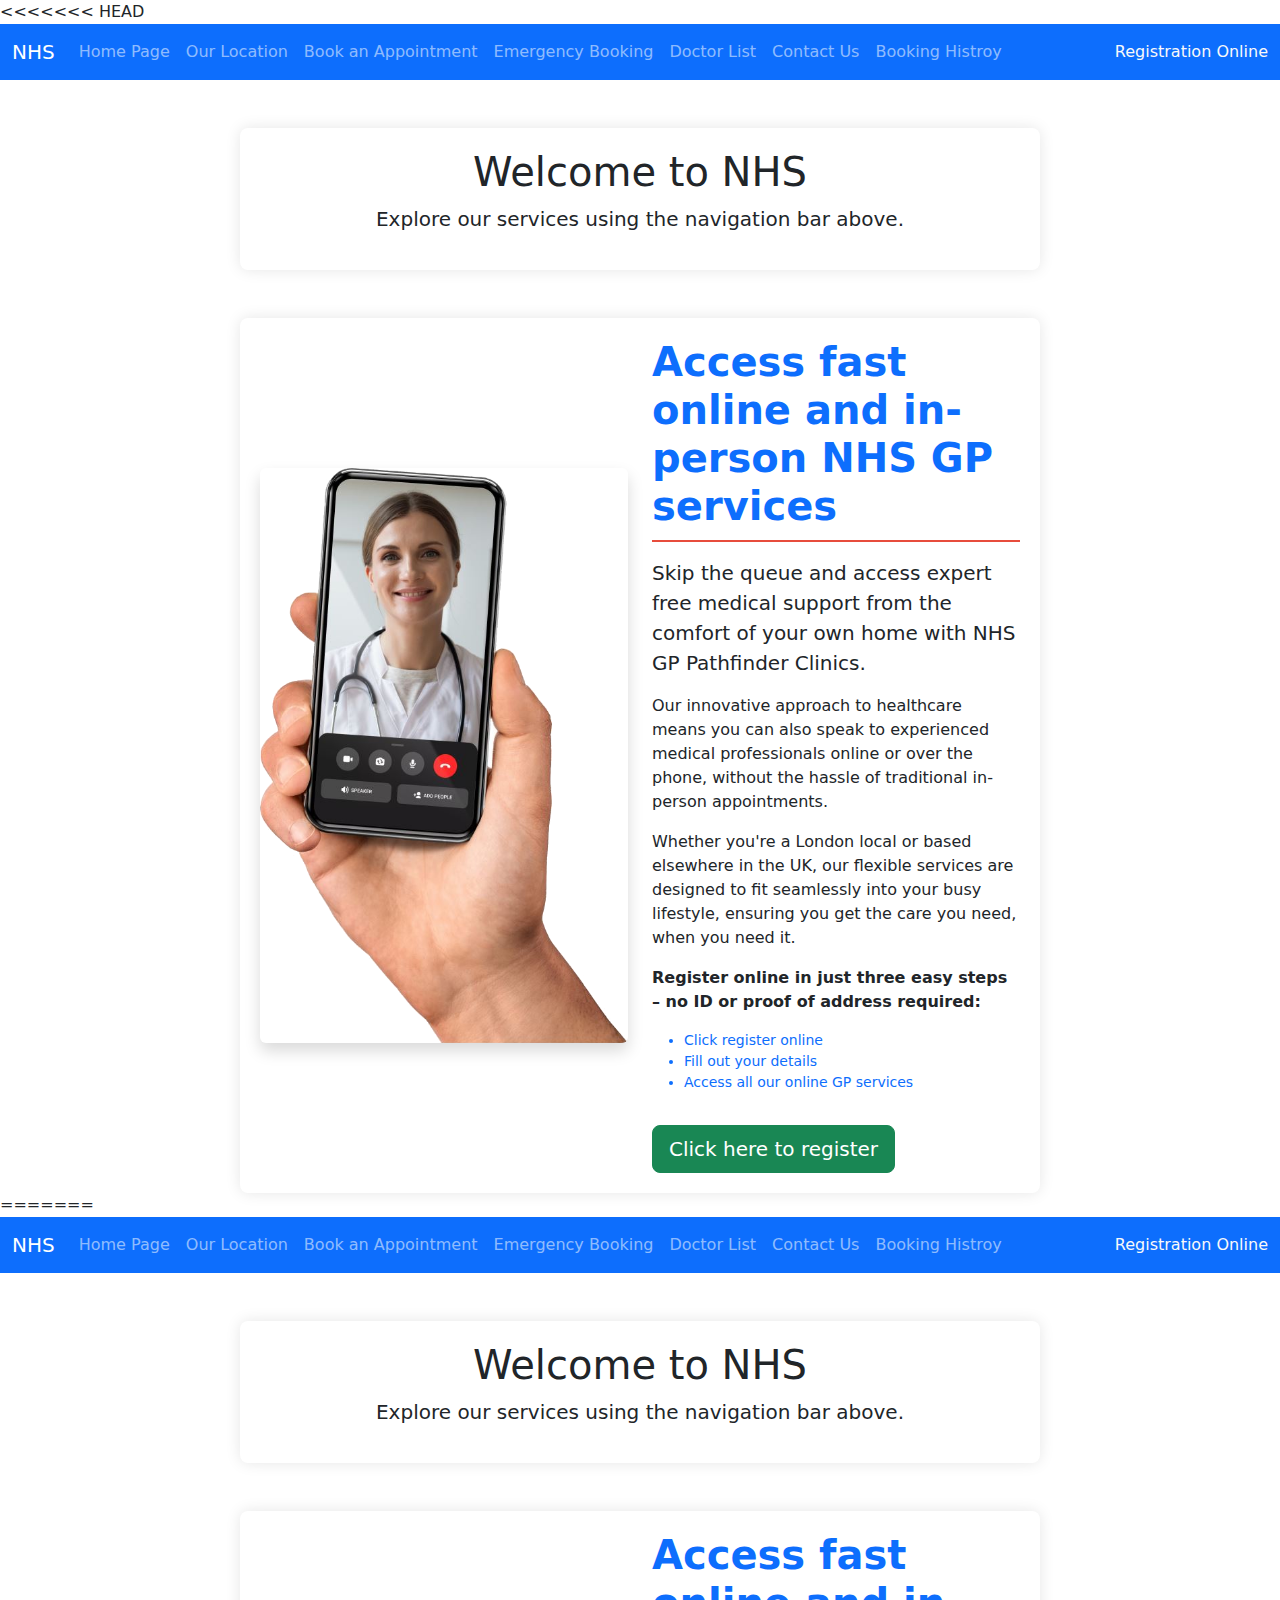
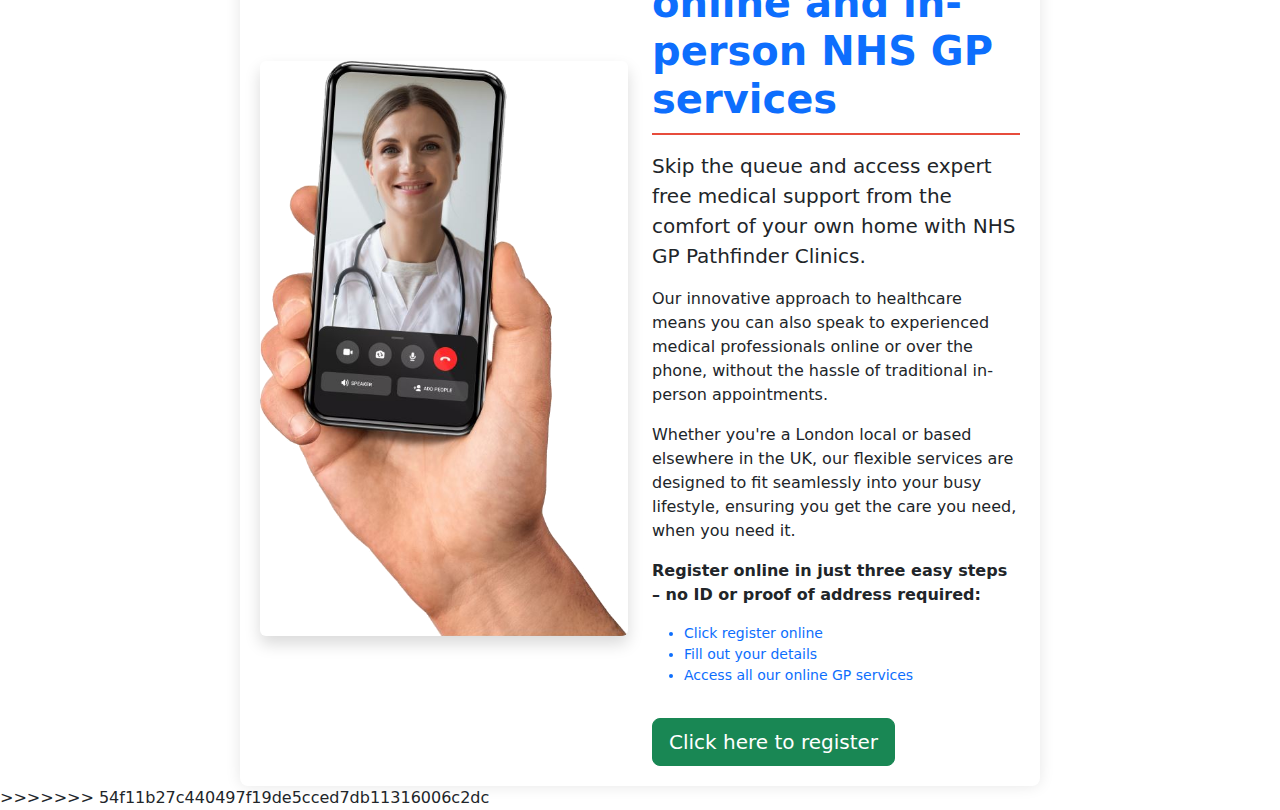
<file: index.html>
<<<<<<< HEAD
<!DOCTYPE html>
<html lang="en">
<head>
    <title>NHS</title>
    <meta charset="UTF-8">
    <meta name="viewport" content="width=device-width, initial-scale=1">

    <!-- Bootstrap CSS -->
    <link href="https://cdn.jsdelivr.net/npm/bootstrap@5.3.3/dist/css/bootstrap.min.css" rel="stylesheet">

    <!-- Bootstrap JS -->
    <script src="https://cdn.jsdelivr.net/npm/bootstrap@5.3.3/dist/js/bootstrap.bundle.min.js"></script>

    <!-- Optional: your custom CSS -->
    <link rel="stylesheet" href="style001.css">
</head>
<body>

    <!-- Navbar -->
    <nav class="navbar navbar-expand-lg bg-primary navbar-dark">
        <div class="container-fluid">
            <a class="navbar-brand" href="#">NHS</a>
            <button class="navbar-toggler" type="button" data-bs-toggle="collapse" data-bs-target="#navbarNav"
                aria-controls="navbarNav" aria-expanded="false" aria-label="Toggle navigation">
                <span class="navbar-toggler-icon"></span>
            </button>

            <div class="collapse navbar-collapse" id="navbarNav">
                <ul class="navbar-nav me-auto mb-2 mb-lg-0">
                    <li class="nav-item">
                        <a class="nav-link" href="index.html">Home Page</a>
                    </li>
                    <li class="nav-item">
                        <a class="nav-link" href="location.html">Our Location</a>
                    </li>
                    <li class="nav-item">
                        <a class="nav-link"target="_blank"  href="book.html">Book an Appointment</a>
                    </li>
                    <li class="nav-item">
                        <a class="nav-link" target="_blank" href="dermatology.html">Emergency Booking</a>
                    </li>
                    <li class="nav-item">
                        <a class="nav-link" target="_blank"  href="doctors.html">Doctor List</a>
                    </li>
                    <li class="nav-item">
                        <a class="nav-link" href="contact.html">Contact Us</a>
                    </li>
                    <li class="nav-item">
                      <a class="nav-link" href="html.html">Booking Histroy</a>
                    </li>
                </ul>
                <span class="navbar-text text-light">
                    <a class="nav-link d-inline text-light" href="register.html">Registration Online</a>
                </span>
            </div>
        </div>
    </nav>

    <!-- Centered Content -->
    <div class="container text-center mt-5">
        <h1>Welcome to NHS</h1>
        <p class="lead">Explore our services using the navigation bar above.</p>
    </div>
    <!-- Content Section with Image and Text -->
<div class="container mt-5">
    <div class="row align-items-center">
      
      <!-- Left Side: Image -->
      <div class="col-md-6 mb-4 mb-md-0">
        <img src="home-left-img.png" alt="Doctor consultation" class="img-fluid rounded shadow">
      </div>
      
      <!-- Right Side: Text and Call to Action -->
      <div class="col-md-6">
        <h2 class="text-primary fw-bold mb-3 display-6">
          Access fast online and in-person NHS GP services
        </h2>
  
        <p class="text-dark fs-5">
          Skip the queue and access expert free medical support from the comfort of your own home with NHS GP Pathfinder Clinics.
        </p>
  
        <p class="text-dark">
          Our innovative approach to healthcare means you can also speak to experienced medical professionals online or over the phone, without the hassle of traditional in-person appointments.
        </p>
  
        <p class="text-dark">
          Whether you're a London local or based elsewhere in the UK, our flexible services are designed to fit seamlessly into your busy lifestyle, ensuring you get the care you need, when you need it.
        </p>
  
        <p class="fw-semibold">
          Register online in just three easy steps – no ID or proof of address required:
        </p>
  
        <!-- Bullet Points -->
        <ul class="text-primary small">
          <li>Click register online</li>
          <li>Fill out your details</li>
          <li>Access all our online GP services</li>
        </ul>
  
        <!-- Green Button -->
        <a href="register.html" class="btn btn-success btn-lg mt-3">Click here to register</a>
        
      </div>
  
    </div>
  </div>

</body>
=======
<!DOCTYPE html>
<html lang="en">
<head>
    <title>NHS</title>
    <meta charset="UTF-8">
    <meta name="viewport" content="width=device-width, initial-scale=1">

    <!-- Bootstrap CSS -->
    <link href="https://cdn.jsdelivr.net/npm/bootstrap@5.3.3/dist/css/bootstrap.min.css" rel="stylesheet">

    <!-- Bootstrap JS -->
    <script src="https://cdn.jsdelivr.net/npm/bootstrap@5.3.3/dist/js/bootstrap.bundle.min.js"></script>

    <!-- Optional: your custom CSS -->
    <link rel="stylesheet" href="style001.css">
</head>
<body>

    <!-- Navbar -->
    <nav class="navbar navbar-expand-lg bg-primary navbar-dark">
        <div class="container-fluid">
            <a class="navbar-brand" href="#">NHS</a>
            <button class="navbar-toggler" type="button" data-bs-toggle="collapse" data-bs-target="#navbarNav"
                aria-controls="navbarNav" aria-expanded="false" aria-label="Toggle navigation">
                <span class="navbar-toggler-icon"></span>
            </button>

            <div class="collapse navbar-collapse" id="navbarNav">
                <ul class="navbar-nav me-auto mb-2 mb-lg-0">
                    <li class="nav-item">
                        <a class="nav-link" href="index.html">Home Page</a>
                    </li>
                    <li class="nav-item">
                        <a class="nav-link" href="location.html">Our Location</a>
                    </li>
                    <li class="nav-item">
                        <a class="nav-link"target="_blank"  href="book.html">Book an Appointment</a>
                    </li>
                    <li class="nav-item">
                        <a class="nav-link" target="_blank" href="dermatology.html">Emergency Booking</a>
                    </li>
                    <li class="nav-item">
                        <a class="nav-link" target="_blank"  href="doctors.html">Doctor List</a>
                    </li>
                    <li class="nav-item">
                        <a class="nav-link" href="contact.html">Contact Us</a>
                    </li>
                    <li class="nav-item">
                      <a class="nav-link" href="html.html">Booking Histroy</a>
                    </li>
                </ul>
                <span class="navbar-text text-light">
                    <a class="nav-link d-inline text-light" href="register.html">Registration Online</a>
                </span>
            </div>
        </div>
    </nav>

    <!-- Centered Content -->
    <div class="container text-center mt-5">
        <h1>Welcome to NHS</h1>
        <p class="lead">Explore our services using the navigation bar above.</p>
    </div>
    <!-- Content Section with Image and Text -->
<div class="container mt-5">
    <div class="row align-items-center">
      
      <!-- Left Side: Image -->
      <div class="col-md-6 mb-4 mb-md-0">
        <img src="home-left-img.png" alt="Doctor consultation" class="img-fluid rounded shadow">
      </div>
      
      <!-- Right Side: Text and Call to Action -->
      <div class="col-md-6">
        <h2 class="text-primary fw-bold mb-3 display-6">
          Access fast online and in-person NHS GP services
        </h2>
  
        <p class="text-dark fs-5">
          Skip the queue and access expert free medical support from the comfort of your own home with NHS GP Pathfinder Clinics.
        </p>
  
        <p class="text-dark">
          Our innovative approach to healthcare means you can also speak to experienced medical professionals online or over the phone, without the hassle of traditional in-person appointments.
        </p>
  
        <p class="text-dark">
          Whether you're a London local or based elsewhere in the UK, our flexible services are designed to fit seamlessly into your busy lifestyle, ensuring you get the care you need, when you need it.
        </p>
  
        <p class="fw-semibold">
          Register online in just three easy steps – no ID or proof of address required:
        </p>
  
        <!-- Bullet Points -->
        <ul class="text-primary small">
          <li>Click register online</li>
          <li>Fill out your details</li>
          <li>Access all our online GP services</li>
        </ul>
  
        <!-- Green Button -->
        <a href="register.html" class="btn btn-success btn-lg mt-3">Click here to register</a>
        
      </div>
  
    </div>
  </div>

</body>
>>>>>>> 54f11b27c440497f19de5cced7db11316006c2dc
</html>
</file>
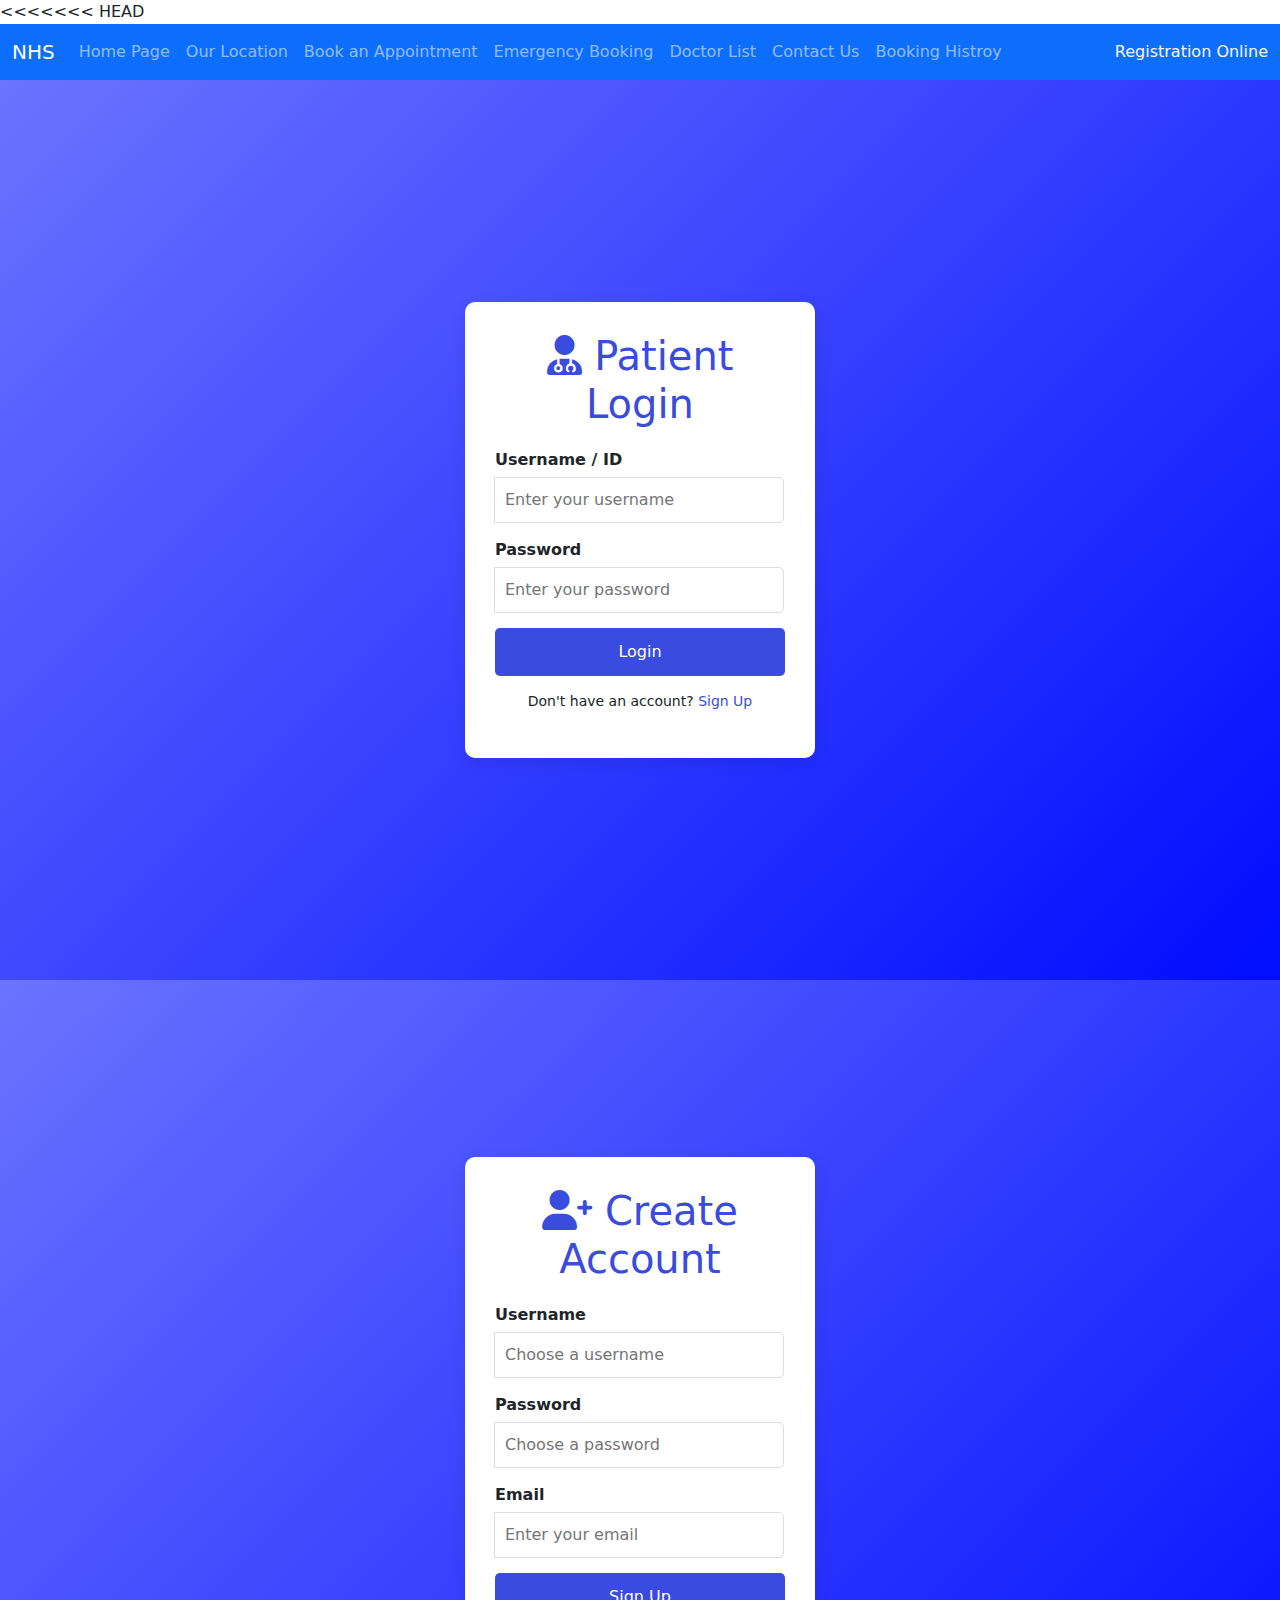
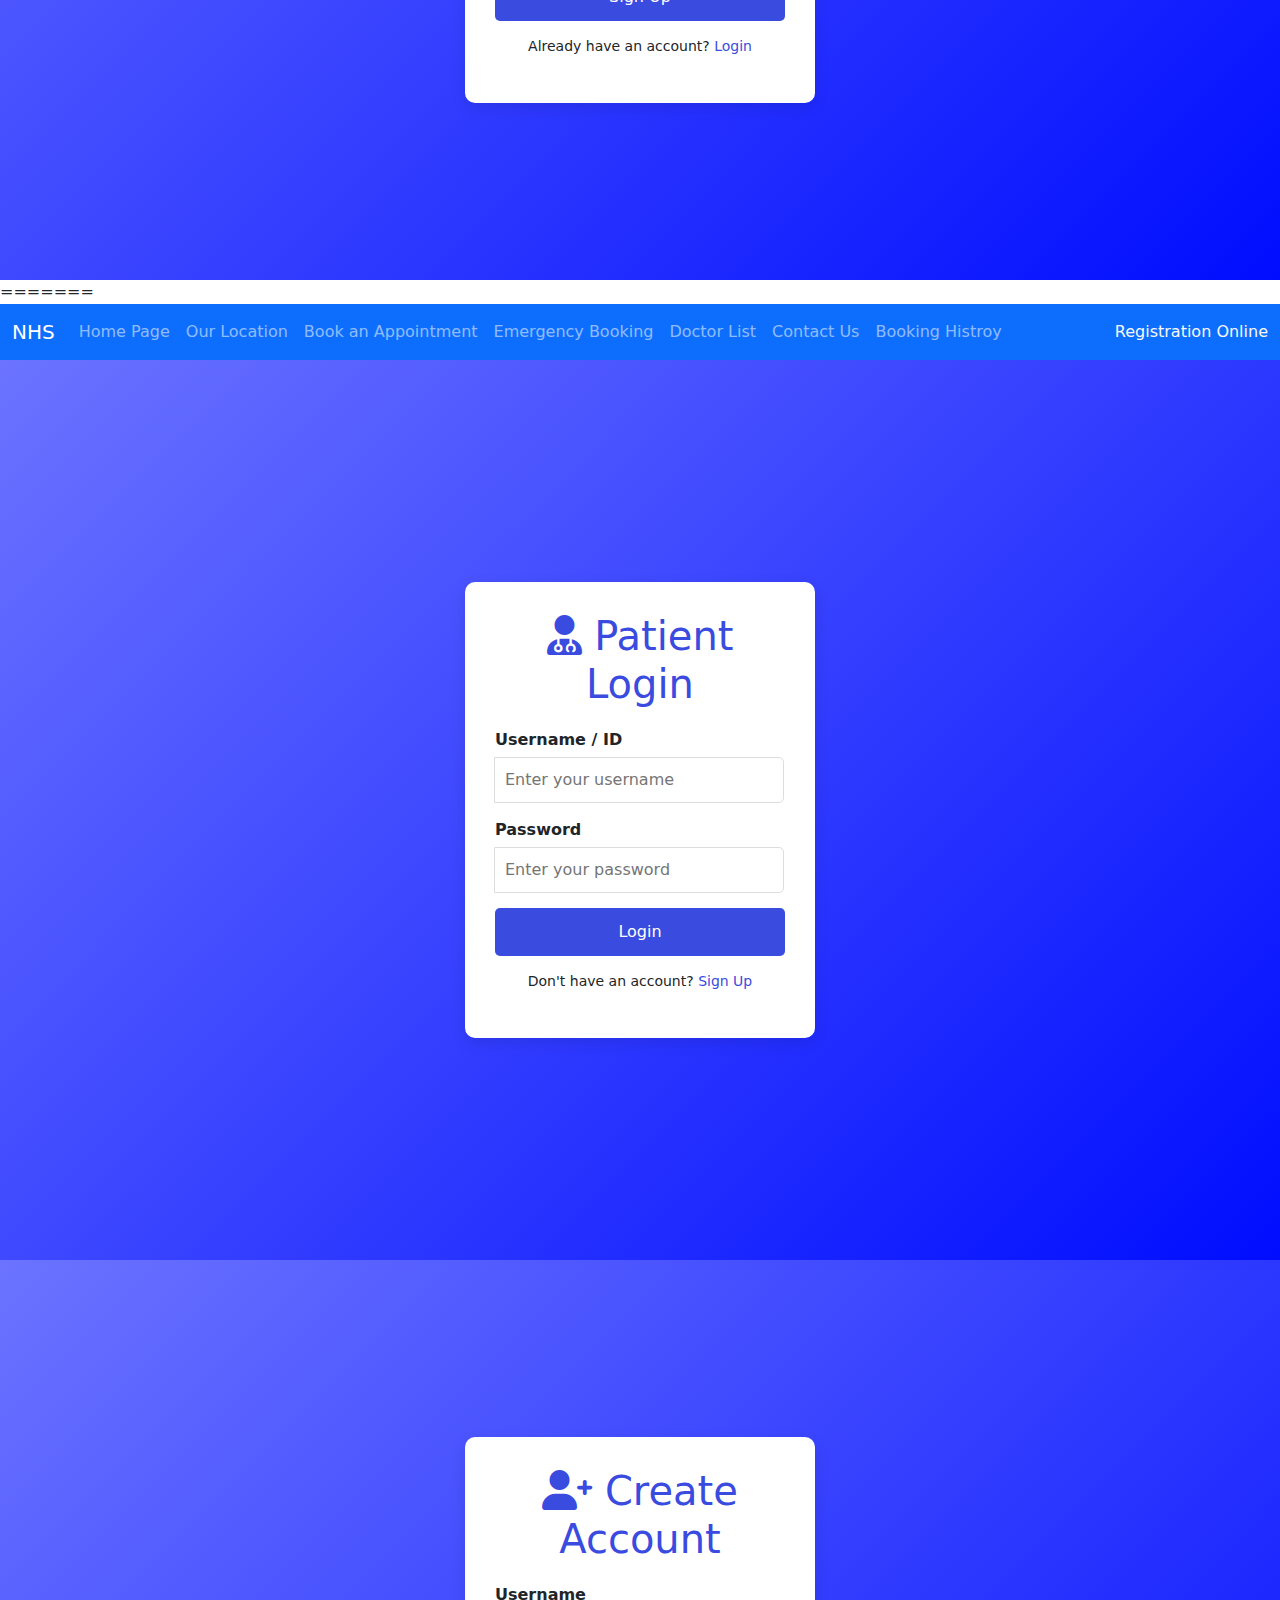
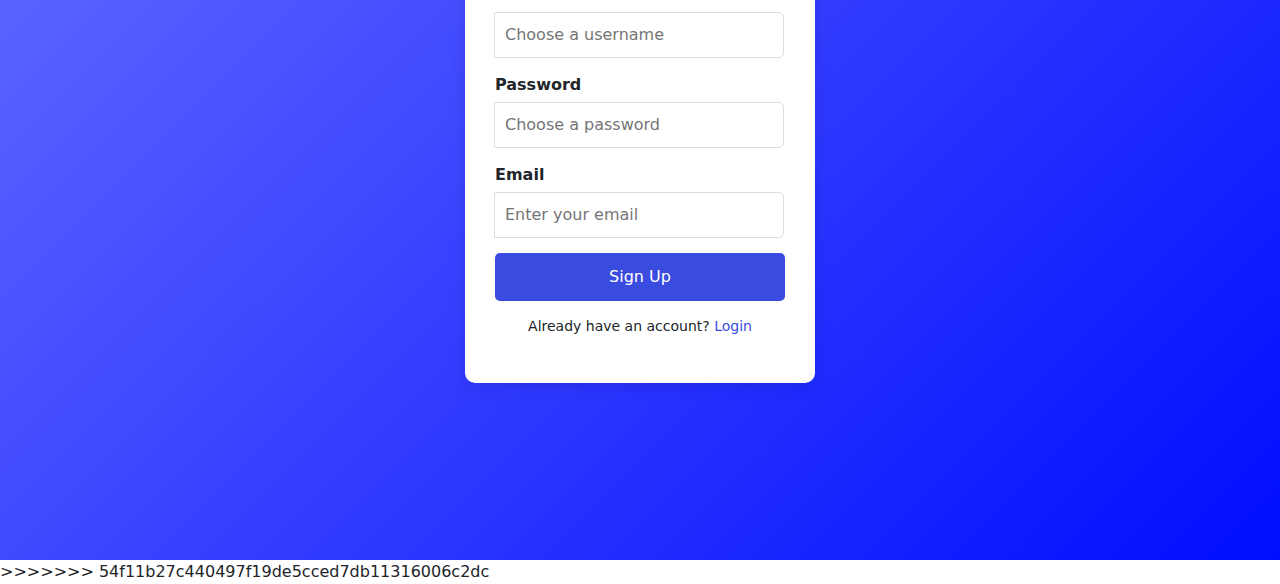
<file: book.html>
<<<<<<< HEAD
<!DOCTYPE html>
<html lang="en">
<head>
    <title>NHS</title>
    <meta charset="UTF-8">
    <meta name="viewport" content="width=device-width, initial-scale=1">

    <!-- Bootstrap CSS -->
    <link href="https://cdn.jsdelivr.net/npm/bootstrap@5.3.3/dist/css/bootstrap.min.css" rel="stylesheet">

    <!-- Bootstrap JS -->
    <script src="https://cdn.jsdelivr.net/npm/bootstrap@5.3.3/dist/js/bootstrap.bundle.min.js"></script>

    <!-- Optional: your custom CSS -->
    <link rel="stylesheet" href="style002.css">
    <link rel="stylesheet" href="https://cdnjs.cloudflare.com/ajax/libs/font-awesome/6.0.0-beta3/css/all.min.css">
</head>
<body>

    <!-- Navbar -->
    <nav class="navbar navbar-expand-lg bg-primary navbar-dark">
        <div class="container-fluid">
            <a class="navbar-brand" href="#">NHS</a>
            <button class="navbar-toggler" type="button" data-bs-toggle="collapse" data-bs-target="#navbarNav"
                aria-controls="navbarNav" aria-expanded="false" aria-label="Toggle navigation">
                <span class="navbar-toggler-icon"></span>
            </button>

            <div class="collapse navbar-collapse" id="navbarNav">
                <ul class="navbar-nav me-auto mb-2 mb-lg-0">
                    <li class="nav-item">
                        <a class="nav-link" href="index.html">Home Page</a>
                    </li>
                    <li class="nav-item">
                        <a class="nav-link" href="location.html">Our Location</a>
                    </li>
                    <li class="nav-item">
                        <a class="nav-link" href="book.html">Book an Appointment</a>
                    </li>
                    <li class="nav-item">
                        <a class="nav-link" href="dermatology.html">Emergency Booking</a>
                    </li>
                    <li class="nav-item">
                        <a class="nav-link" href="doctors.html">Doctor List</a>
                    </li>
                    <li class="nav-item">
                        <a class="nav-link" href="contact.html">Contact Us</a>
                    </li>
                    <li class="nav-item">
                        <a class="nav-link" href="html.html">Booking Histroy</a>
                      </li>
                </ul>
                <span class="navbar-text text-light">
                    <a class="nav-link d-inline text-light" href="register.html">Registration Online</a>
                </span>
            </div>
        </div>
    </nav>


        <!-- Login Section (Visible by Default) -->
        <div class="login-container" id="loginSection">
            <div class="login-box">
                <h1><i class="fas fa-user-md"></i> Patient Login</h1>
                <form id="loginForm">
                    <div class="input-group">
                        <label for="username">Username / ID</label>
                        <input type="text" id="username" required placeholder="Enter your username">
                    </div>
                    <div class="input-group">
                        <label for="password">Password</label>
                        <input type="password" id="password" required placeholder="Enter your password">
                    </div>
                    <button type="submit" class="login-btn">Login</button>
                    <p class="signup-link">Don't have an account? <a href="#" id="showSignup">Sign Up</a></p>
                </form>
            </div>
        </div>
    
        <!-- Signup Section (Hidden by Default) -->
        <div class="signup-container" id="signupSection">
            <div class="signup-box">
                <h1><i class="fas fa-user-plus"></i> Create Account</h1>
                <form id="signupForm">
                    <div class="input-group">
                        <label for="newUsername">Username</label>
                        <input type="text" id="newUsername" required placeholder="Choose a username">
                    </div>
                    <div class="input-group">
                        <label for="newPassword">Password</label>
                        <input type="password" id="newPassword" required placeholder="Choose a password">
                    </div>
                    <div class="input-group">
                        <label for="email">Email</label>
                        <input type="email" id="email" required placeholder="Enter your email">
                    </div>
                    <button type="submit" class="signup-btn">Sign Up</button>
                    <p class="login-link">Already have an account? <a href="#" id="showLogin">Login</a></p>
                </form>
            </div>
        </div>
    
        <!-- Appointment Booking Dashboard (Hidden Until Login) -->
        <div class="dashboard" id="dashboard">
            <header>
                <h1><i class="fas fa-calendar-check"></i> Book Your Appointment</h1>
                <button id="logoutBtn" class="logout-btn"><i class="fas fa-sign-out-alt"></i> Logout</button>
            </header>
    
            <div class="search-section">
                <h2>Find a Doctor</h2>
                <div class="search-box">
                    <input type="text" id="searchDoctor" placeholder="Search by doctor name, specialty, or location">
                    <button id="searchBtn"><i class="fas fa-search"></i> Search</button>
                </div>
            </div>
    
            <div class="doctor-list" id="doctorList">
                <!-- Doctors will be loaded here dynamically -->
            </div>
    
            <!-- Appointment Booking Modal (Hidden by Default) -->
            <div class="modal" id="bookingModal">
                <div class="modal-content">
                    <span class="close-btn">&times;</span>
                    <h2>Book Appointment</h2>
                    <form id="appointmentForm">
                        <div class="form-group">
                            <label for="patientName">Your Name</label>
                            <input type="text" id="patientName" required>
                        </div>
                        <div class="form-group">
                            <label for="appointmentDate">Date</label>
                            <input type="date" id="appointmentDate" required>
                        </div>
                        <div class="form-group">
                            <label for="appointmentTime">Time</label>
                            <select id="appointmentTime" required>
                                <option value="">Select Time</option>
                                <option value="09:00 AM">09:00 AM</option>
                                <option value="11:00 AM">11:00 AM</option>
                                <option value="02:00 PM">02:00 PM</option>
                                <option value="04:00 PM">04:00 PM</option>
                            </select>
                        </div>
                        <div class="form-group">
                            <label for="reason">Reason for Visit</label>
                            <textarea id="reason" placeholder="Briefly describe your symptoms"></textarea>
                        </div>
                        <button type="submit" class="book-btn">Confirm Booking</button>
                    </form>
                </div>
            </div>
    
            <!-- Confirmation Modal (Hidden by Default) -->
            <div class="modal" id="confirmationModal">
                <div class="modal-content">
                    <div class="modal-icon">
                        <i class="fas fa-check-circle"></i>
                    </div>
                    <h2>Appointment Booked!</h2>
                    <p id="confirmationMessage">Your appointment has been scheduled.</p>
                    <button id="okBtn" class="ok-btn">OK</button>
                </div>
            </div>
        </div>
    
        <script src="script.js"></script>

</body>
=======
<!DOCTYPE html>
<html lang="en">
<head>
    <title>NHS</title>
    <meta charset="UTF-8">
    <meta name="viewport" content="width=device-width, initial-scale=1">

    <!-- Bootstrap CSS -->
    <link href="https://cdn.jsdelivr.net/npm/bootstrap@5.3.3/dist/css/bootstrap.min.css" rel="stylesheet">

    <!-- Bootstrap JS -->
    <script src="https://cdn.jsdelivr.net/npm/bootstrap@5.3.3/dist/js/bootstrap.bundle.min.js"></script>

    <!-- Optional: your custom CSS -->
    <link rel="stylesheet" href="style002.css">
    <link rel="stylesheet" href="https://cdnjs.cloudflare.com/ajax/libs/font-awesome/6.0.0-beta3/css/all.min.css">
</head>
<body>

    <!-- Navbar -->
    <nav class="navbar navbar-expand-lg bg-primary navbar-dark">
        <div class="container-fluid">
            <a class="navbar-brand" href="#">NHS</a>
            <button class="navbar-toggler" type="button" data-bs-toggle="collapse" data-bs-target="#navbarNav"
                aria-controls="navbarNav" aria-expanded="false" aria-label="Toggle navigation">
                <span class="navbar-toggler-icon"></span>
            </button>

            <div class="collapse navbar-collapse" id="navbarNav">
                <ul class="navbar-nav me-auto mb-2 mb-lg-0">
                    <li class="nav-item">
                        <a class="nav-link" href="index.html">Home Page</a>
                    </li>
                    <li class="nav-item">
                        <a class="nav-link" href="location.html">Our Location</a>
                    </li>
                    <li class="nav-item">
                        <a class="nav-link" href="book.html">Book an Appointment</a>
                    </li>
                    <li class="nav-item">
                        <a class="nav-link" href="dermatology.html">Emergency Booking</a>
                    </li>
                    <li class="nav-item">
                        <a class="nav-link" href="doctors.html">Doctor List</a>
                    </li>
                    <li class="nav-item">
                        <a class="nav-link" href="contact.html">Contact Us</a>
                    </li>
                    <li class="nav-item">
                        <a class="nav-link" href="html.html">Booking Histroy</a>
                      </li>
                </ul>
                <span class="navbar-text text-light">
                    <a class="nav-link d-inline text-light" href="register.html">Registration Online</a>
                </span>
            </div>
        </div>
    </nav>


        <!-- Login Section (Visible by Default) -->
        <div class="login-container" id="loginSection">
            <div class="login-box">
                <h1><i class="fas fa-user-md"></i> Patient Login</h1>
                <form id="loginForm">
                    <div class="input-group">
                        <label for="username">Username / ID</label>
                        <input type="text" id="username" required placeholder="Enter your username">
                    </div>
                    <div class="input-group">
                        <label for="password">Password</label>
                        <input type="password" id="password" required placeholder="Enter your password">
                    </div>
                    <button type="submit" class="login-btn">Login</button>
                    <p class="signup-link">Don't have an account? <a href="#" id="showSignup">Sign Up</a></p>
                </form>
            </div>
        </div>
    
        <!-- Signup Section (Hidden by Default) -->
        <div class="signup-container" id="signupSection">
            <div class="signup-box">
                <h1><i class="fas fa-user-plus"></i> Create Account</h1>
                <form id="signupForm">
                    <div class="input-group">
                        <label for="newUsername">Username</label>
                        <input type="text" id="newUsername" required placeholder="Choose a username">
                    </div>
                    <div class="input-group">
                        <label for="newPassword">Password</label>
                        <input type="password" id="newPassword" required placeholder="Choose a password">
                    </div>
                    <div class="input-group">
                        <label for="email">Email</label>
                        <input type="email" id="email" required placeholder="Enter your email">
                    </div>
                    <button type="submit" class="signup-btn">Sign Up</button>
                    <p class="login-link">Already have an account? <a href="#" id="showLogin">Login</a></p>
                </form>
            </div>
        </div>
    
        <!-- Appointment Booking Dashboard (Hidden Until Login) -->
        <div class="dashboard" id="dashboard">
            <header>
                <h1><i class="fas fa-calendar-check"></i> Book Your Appointment</h1>
                <button id="logoutBtn" class="logout-btn"><i class="fas fa-sign-out-alt"></i> Logout</button>
            </header>
    
            <div class="search-section">
                <h2>Find a Doctor</h2>
                <div class="search-box">
                    <input type="text" id="searchDoctor" placeholder="Search by doctor name, specialty, or location">
                    <button id="searchBtn"><i class="fas fa-search"></i> Search</button>
                </div>
            </div>
    
            <div class="doctor-list" id="doctorList">
                <!-- Doctors will be loaded here dynamically -->
            </div>
    
            <!-- Appointment Booking Modal (Hidden by Default) -->
            <div class="modal" id="bookingModal">
                <div class="modal-content">
                    <span class="close-btn">&times;</span>
                    <h2>Book Appointment</h2>
                    <form id="appointmentForm">
                        <div class="form-group">
                            <label for="patientName">Your Name</label>
                            <input type="text" id="patientName" required>
                        </div>
                        <div class="form-group">
                            <label for="appointmentDate">Date</label>
                            <input type="date" id="appointmentDate" required>
                        </div>
                        <div class="form-group">
                            <label for="appointmentTime">Time</label>
                            <select id="appointmentTime" required>
                                <option value="">Select Time</option>
                                <option value="09:00 AM">09:00 AM</option>
                                <option value="11:00 AM">11:00 AM</option>
                                <option value="02:00 PM">02:00 PM</option>
                                <option value="04:00 PM">04:00 PM</option>
                            </select>
                        </div>
                        <div class="form-group">
                            <label for="reason">Reason for Visit</label>
                            <textarea id="reason" placeholder="Briefly describe your symptoms"></textarea>
                        </div>
                        <button type="submit" class="book-btn">Confirm Booking</button>
                    </form>
                </div>
            </div>
    
            <!-- Confirmation Modal (Hidden by Default) -->
            <div class="modal" id="confirmationModal">
                <div class="modal-content">
                    <div class="modal-icon">
                        <i class="fas fa-check-circle"></i>
                    </div>
                    <h2>Appointment Booked!</h2>
                    <p id="confirmationMessage">Your appointment has been scheduled.</p>
                    <button id="okBtn" class="ok-btn">OK</button>
                </div>
            </div>
        </div>
    
        <script src="script.js"></script>

</body>
>>>>>>> 54f11b27c440497f19de5cced7db11316006c2dc
</html>
</file>
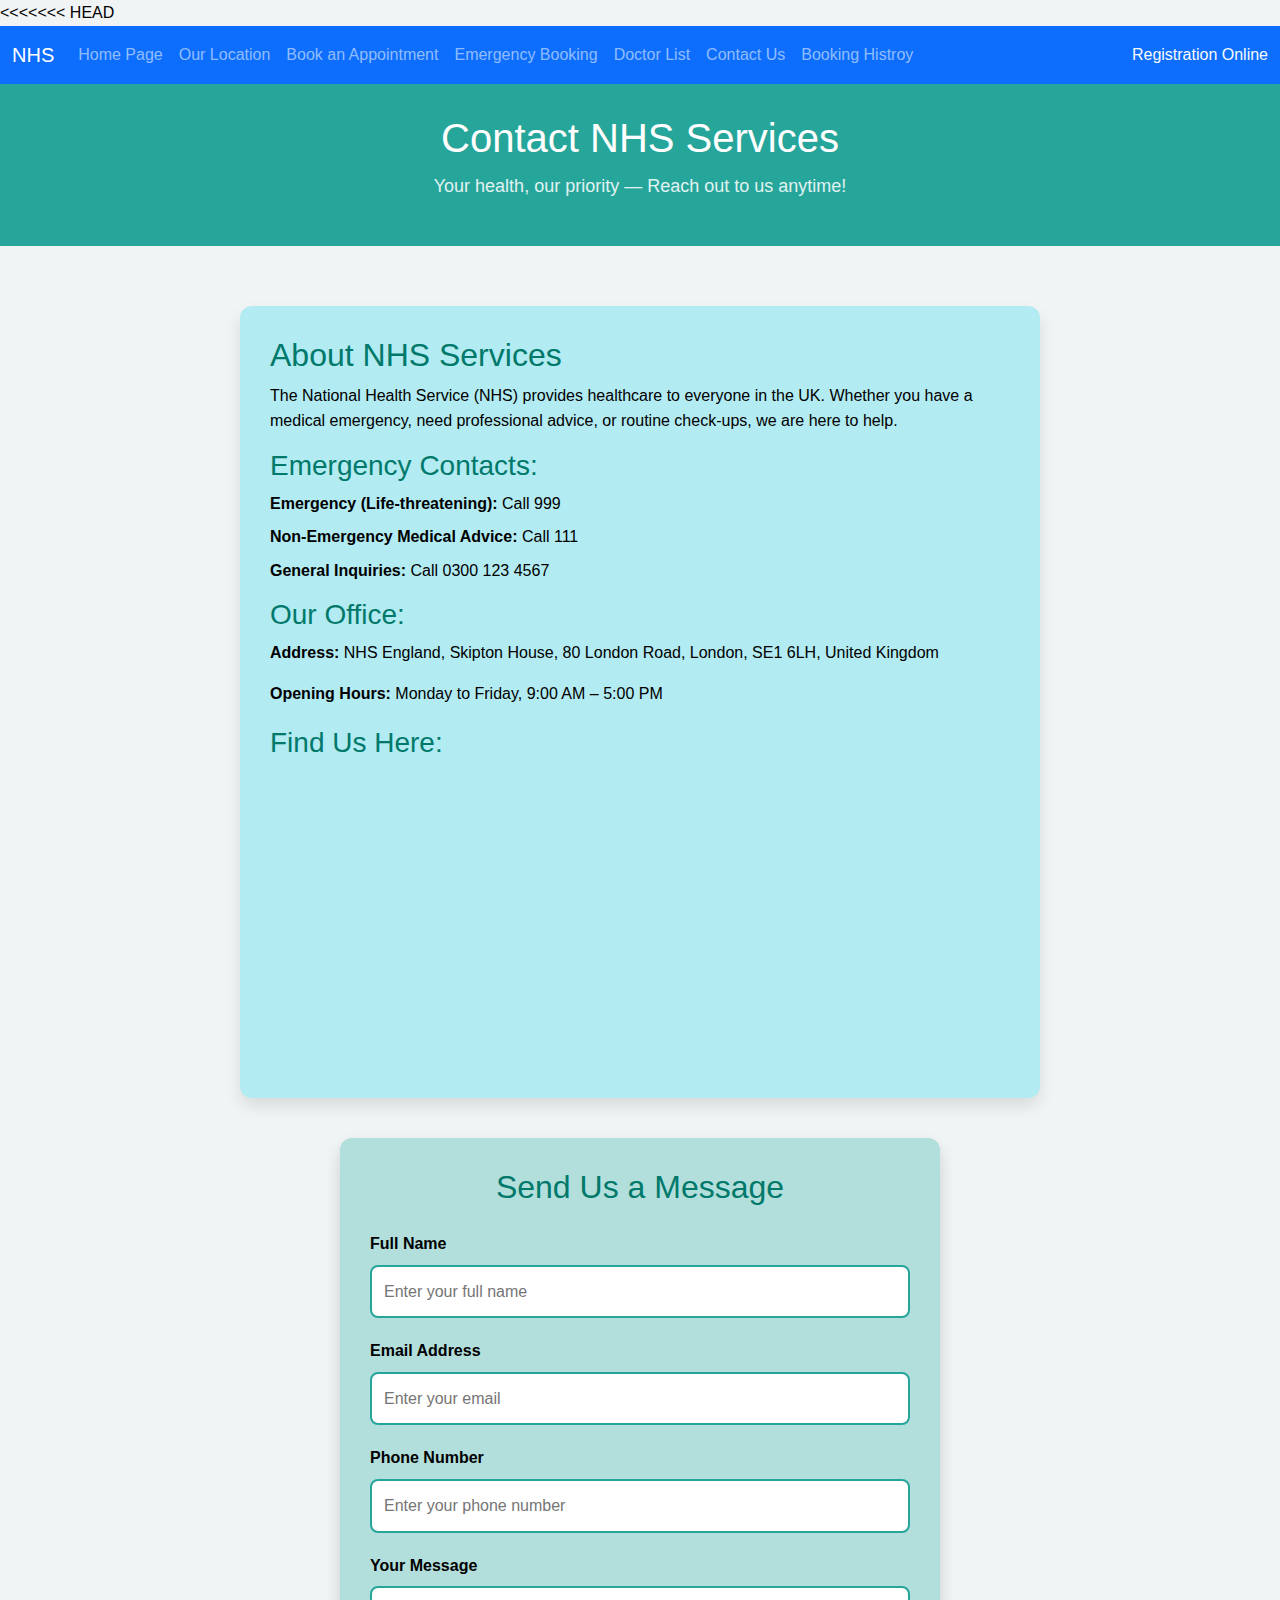
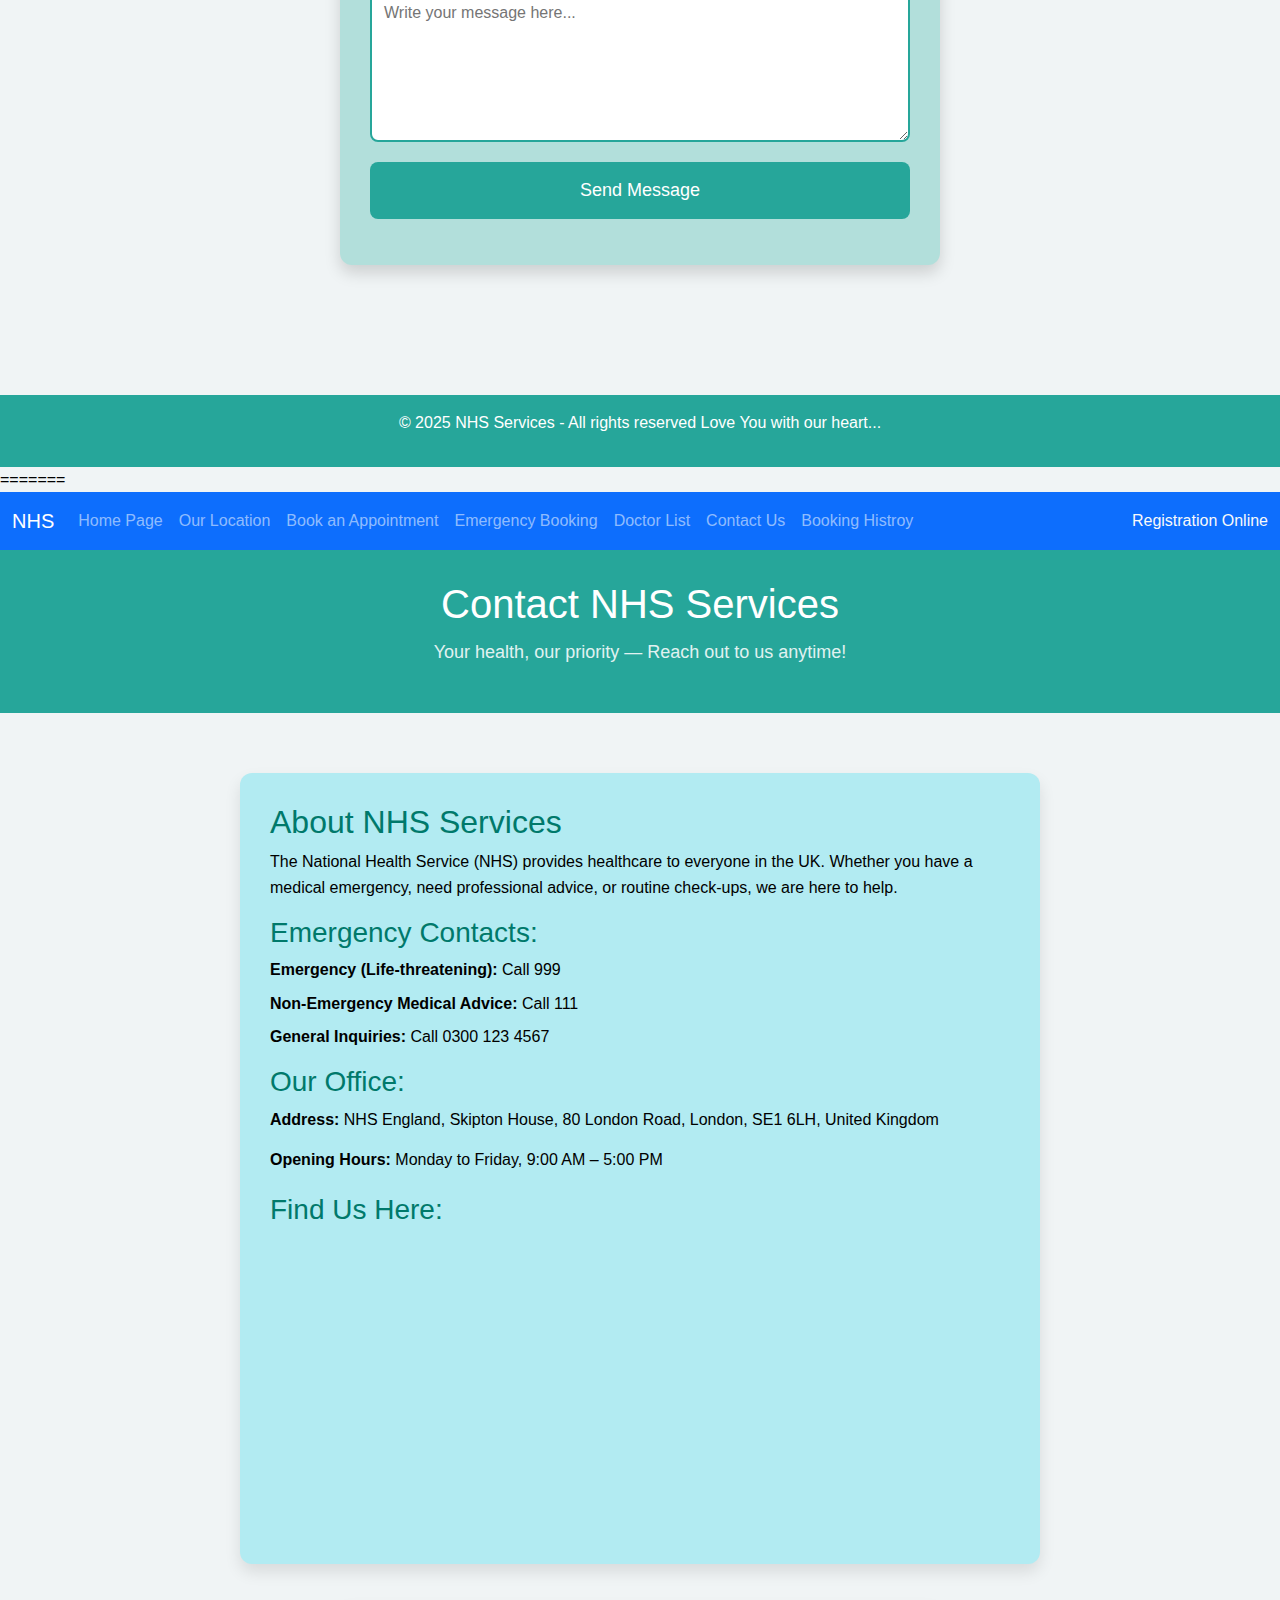
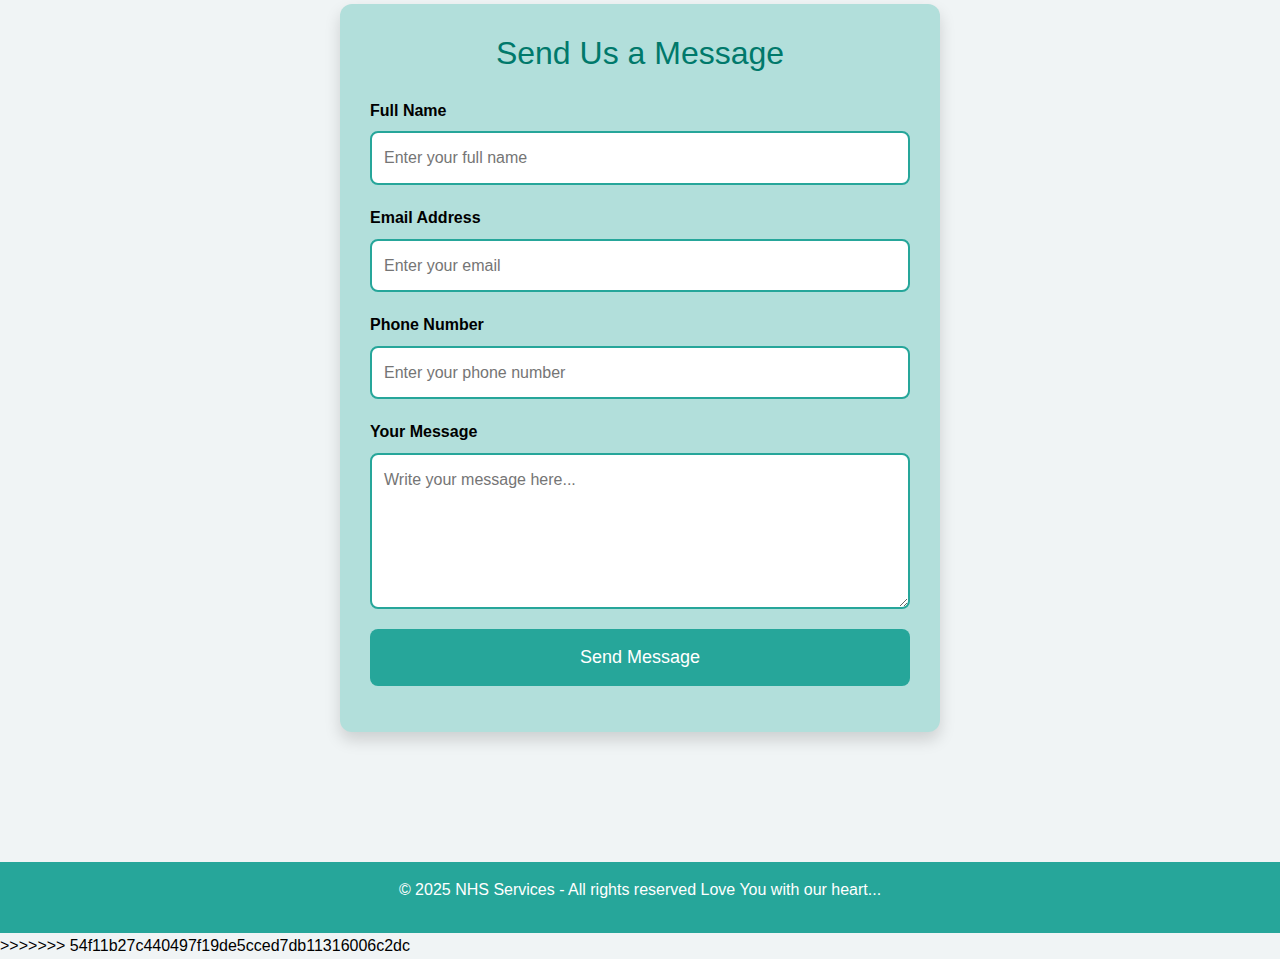
<file: contact.html>
<<<<<<< HEAD
<!DOCTYPE html>
<html lang="en">
<head>
    <title>NHS</title>
    <meta charset="UTF-8">
    <meta name="viewport" content="width=device-width, initial-scale=1">

    <!-- Bootstrap CSS -->
    <link href="https://cdn.jsdelivr.net/npm/bootstrap@5.3.3/dist/css/bootstrap.min.css" rel="stylesheet">

    <!-- Bootstrap JS -->
    <script src="https://cdn.jsdelivr.net/npm/bootstrap@5.3.3/dist/js/bootstrap.bundle.min.js"></script>

    <!-- Optional: your custom CSS -->
    <link rel="stylesheet" href="style.css">
    <link rel="stylesheet" href="style006.css">
</head>
<body>

    <!-- Navbar -->
    <nav class="navbar navbar-expand-lg bg-primary navbar-dark">
        <div class="container-fluid">
            <a class="navbar-brand" href="#">NHS</a>
            <button class="navbar-toggler" type="button" data-bs-toggle="collapse" data-bs-target="#navbarNav"
                aria-controls="navbarNav" aria-expanded="false" aria-label="Toggle navigation">
                <span class="navbar-toggler-icon"></span>
            </button>

            <div class="collapse navbar-collapse" id="navbarNav">
                <ul class="navbar-nav me-auto mb-2 mb-lg-0">
                    <li class="nav-item">
                        <a class="nav-link" href="index.html">Home Page</a>
                    </li>
                    <li class="nav-item">
                        <a class="nav-link" href="location.html">Our Location</a>
                    </li>
                    <li class="nav-item">
                        <a class="nav-link" href="book.html">Book an Appointment</a>
                    </li>
                    <li class="nav-item">
                        <a class="nav-link" href="dermatology.html">Emergency Booking</a>
                    </li>
                    <li class="nav-item">
                        <a class="nav-link" href="doctors.html">Doctor List</a>
                    </li>
                    <li class="nav-item">
                        <a class="nav-link" href="contact.html">Contact Us</a>
                    </li>
                    <li class="nav-item">
                      <a class="nav-link" href="html.html">Booking Histroy</a>
                    </li>
                </ul>
                <span class="navbar-text text-light">
                    <a class="nav-link d-inline text-light" href="register.html">Registration Online</a>
                </span>
            </div>
        </div>
    </nav>

    <header>
        <h1>Contact NHS Services</h1>
        <p>Your health, our priority — Reach out to us anytime!</p>
      </header>
      
      <main>
        <section class="info-section">
          <h2>About NHS Services</h2>
          <p>The National Health Service (NHS) provides healthcare to everyone in the UK. Whether you have a medical emergency, need professional advice, or routine check-ups, we are here to help.</p>
      
          <div class="important-contacts">
            <h3>Emergency Contacts:</h3>
            <ul>
              <li><strong>Emergency (Life-threatening):</strong> Call 999</li>
              <li><strong>Non-Emergency Medical Advice:</strong> Call 111</li>
              <li><strong>General Inquiries:</strong> Call 0300 123 4567</li>
            </ul>
          </div>
      
          <div class="office-details">
            <h3>Our Office:</h3>
            <p><strong>Address:</strong> NHS England, Skipton House, 80 London Road, London, SE1 6LH, United Kingdom</p>
            <p><strong>Opening Hours:</strong> Monday to Friday, 9:00 AM – 5:00 PM</p>
          </div>
      
          <div class="map-container">
            <h3>Find Us Here:</h3>
            <iframe 
              src="https://www.google.com/maps/embed?pb=!1m18!1m12!1m3!1d19894.50052246892!2d-0.097763!3d51.498873!2m3!1f0!2f0!3f0!3m2!1i1024!2i768!4f13.1!3m3!1m2!1s0x4876034f2c4bfb03%3A0x2c76876e9d2c77a0!2sNHS%20England!5e0!3m2!1sen!2suk!4v1681300000000!5m2!1sen!2suk" 
              width="100%" 
              height="300" 
              style="border:0; border-radius:10px;" 
              allowfullscreen="" 
              loading="lazy">
            </iframe>
          </div>
        </section>
      
        <section class="contact-form">
          <h2>Send Us a Message</h2>
          <form action="#" method="post">
            <div class="form-group">
              <label for="name">Full Name</label>
              <input type="text" id="name" name="name" placeholder="Enter your full name" required>
            </div>
      
            <div class="form-group">
              <label for="email">Email Address</label>
              <input type="email" id="email" name="email" placeholder="Enter your email" required>
            </div>
      
            <div class="form-group">
              <label for="phone">Phone Number</label>
              <input type="tel" id="phone" name="phone" placeholder="Enter your phone number">
            </div>
      
            <div class="form-group">
              <label for="message">Your Message</label>
              <textarea id="message" name="message" rows="5" placeholder="Write your message here..." required></textarea>
            </div>
      
            <button type="submit" class="submit-btn">Send Message</button>
          </form>
        </section>
      </main>
      
      <footer>
        <p>&copy; 2025 NHS Services - All rights reserved Love You with our heart...</p>
      </footer>
</body>
=======
<!DOCTYPE html>
<html lang="en">
<head>
    <title>NHS</title>
    <meta charset="UTF-8">
    <meta name="viewport" content="width=device-width, initial-scale=1">

    <!-- Bootstrap CSS -->
    <link href="https://cdn.jsdelivr.net/npm/bootstrap@5.3.3/dist/css/bootstrap.min.css" rel="stylesheet">

    <!-- Bootstrap JS -->
    <script src="https://cdn.jsdelivr.net/npm/bootstrap@5.3.3/dist/js/bootstrap.bundle.min.js"></script>

    <!-- Optional: your custom CSS -->
    <link rel="stylesheet" href="style.css">
    <link rel="stylesheet" href="style006.css">
</head>
<body>

    <!-- Navbar -->
    <nav class="navbar navbar-expand-lg bg-primary navbar-dark">
        <div class="container-fluid">
            <a class="navbar-brand" href="#">NHS</a>
            <button class="navbar-toggler" type="button" data-bs-toggle="collapse" data-bs-target="#navbarNav"
                aria-controls="navbarNav" aria-expanded="false" aria-label="Toggle navigation">
                <span class="navbar-toggler-icon"></span>
            </button>

            <div class="collapse navbar-collapse" id="navbarNav">
                <ul class="navbar-nav me-auto mb-2 mb-lg-0">
                    <li class="nav-item">
                        <a class="nav-link" href="index.html">Home Page</a>
                    </li>
                    <li class="nav-item">
                        <a class="nav-link" href="location.html">Our Location</a>
                    </li>
                    <li class="nav-item">
                        <a class="nav-link" href="book.html">Book an Appointment</a>
                    </li>
                    <li class="nav-item">
                        <a class="nav-link" href="dermatology.html">Emergency Booking</a>
                    </li>
                    <li class="nav-item">
                        <a class="nav-link" href="doctors.html">Doctor List</a>
                    </li>
                    <li class="nav-item">
                        <a class="nav-link" href="contact.html">Contact Us</a>
                    </li>
                    <li class="nav-item">
                      <a class="nav-link" href="html.html">Booking Histroy</a>
                    </li>
                </ul>
                <span class="navbar-text text-light">
                    <a class="nav-link d-inline text-light" href="register.html">Registration Online</a>
                </span>
            </div>
        </div>
    </nav>

    <header>
        <h1>Contact NHS Services</h1>
        <p>Your health, our priority — Reach out to us anytime!</p>
      </header>
      
      <main>
        <section class="info-section">
          <h2>About NHS Services</h2>
          <p>The National Health Service (NHS) provides healthcare to everyone in the UK. Whether you have a medical emergency, need professional advice, or routine check-ups, we are here to help.</p>
      
          <div class="important-contacts">
            <h3>Emergency Contacts:</h3>
            <ul>
              <li><strong>Emergency (Life-threatening):</strong> Call 999</li>
              <li><strong>Non-Emergency Medical Advice:</strong> Call 111</li>
              <li><strong>General Inquiries:</strong> Call 0300 123 4567</li>
            </ul>
          </div>
      
          <div class="office-details">
            <h3>Our Office:</h3>
            <p><strong>Address:</strong> NHS England, Skipton House, 80 London Road, London, SE1 6LH, United Kingdom</p>
            <p><strong>Opening Hours:</strong> Monday to Friday, 9:00 AM – 5:00 PM</p>
          </div>
      
          <div class="map-container">
            <h3>Find Us Here:</h3>
            <iframe 
              src="https://www.google.com/maps/embed?pb=!1m18!1m12!1m3!1d19894.50052246892!2d-0.097763!3d51.498873!2m3!1f0!2f0!3f0!3m2!1i1024!2i768!4f13.1!3m3!1m2!1s0x4876034f2c4bfb03%3A0x2c76876e9d2c77a0!2sNHS%20England!5e0!3m2!1sen!2suk!4v1681300000000!5m2!1sen!2suk" 
              width="100%" 
              height="300" 
              style="border:0; border-radius:10px;" 
              allowfullscreen="" 
              loading="lazy">
            </iframe>
          </div>
        </section>
      
        <section class="contact-form">
          <h2>Send Us a Message</h2>
          <form action="#" method="post">
            <div class="form-group">
              <label for="name">Full Name</label>
              <input type="text" id="name" name="name" placeholder="Enter your full name" required>
            </div>
      
            <div class="form-group">
              <label for="email">Email Address</label>
              <input type="email" id="email" name="email" placeholder="Enter your email" required>
            </div>
      
            <div class="form-group">
              <label for="phone">Phone Number</label>
              <input type="tel" id="phone" name="phone" placeholder="Enter your phone number">
            </div>
      
            <div class="form-group">
              <label for="message">Your Message</label>
              <textarea id="message" name="message" rows="5" placeholder="Write your message here..." required></textarea>
            </div>
      
            <button type="submit" class="submit-btn">Send Message</button>
          </form>
        </section>
      </main>
      
      <footer>
        <p>&copy; 2025 NHS Services - All rights reserved Love You with our heart...</p>
      </footer>
</body>
>>>>>>> 54f11b27c440497f19de5cced7db11316006c2dc
</html>
</file>
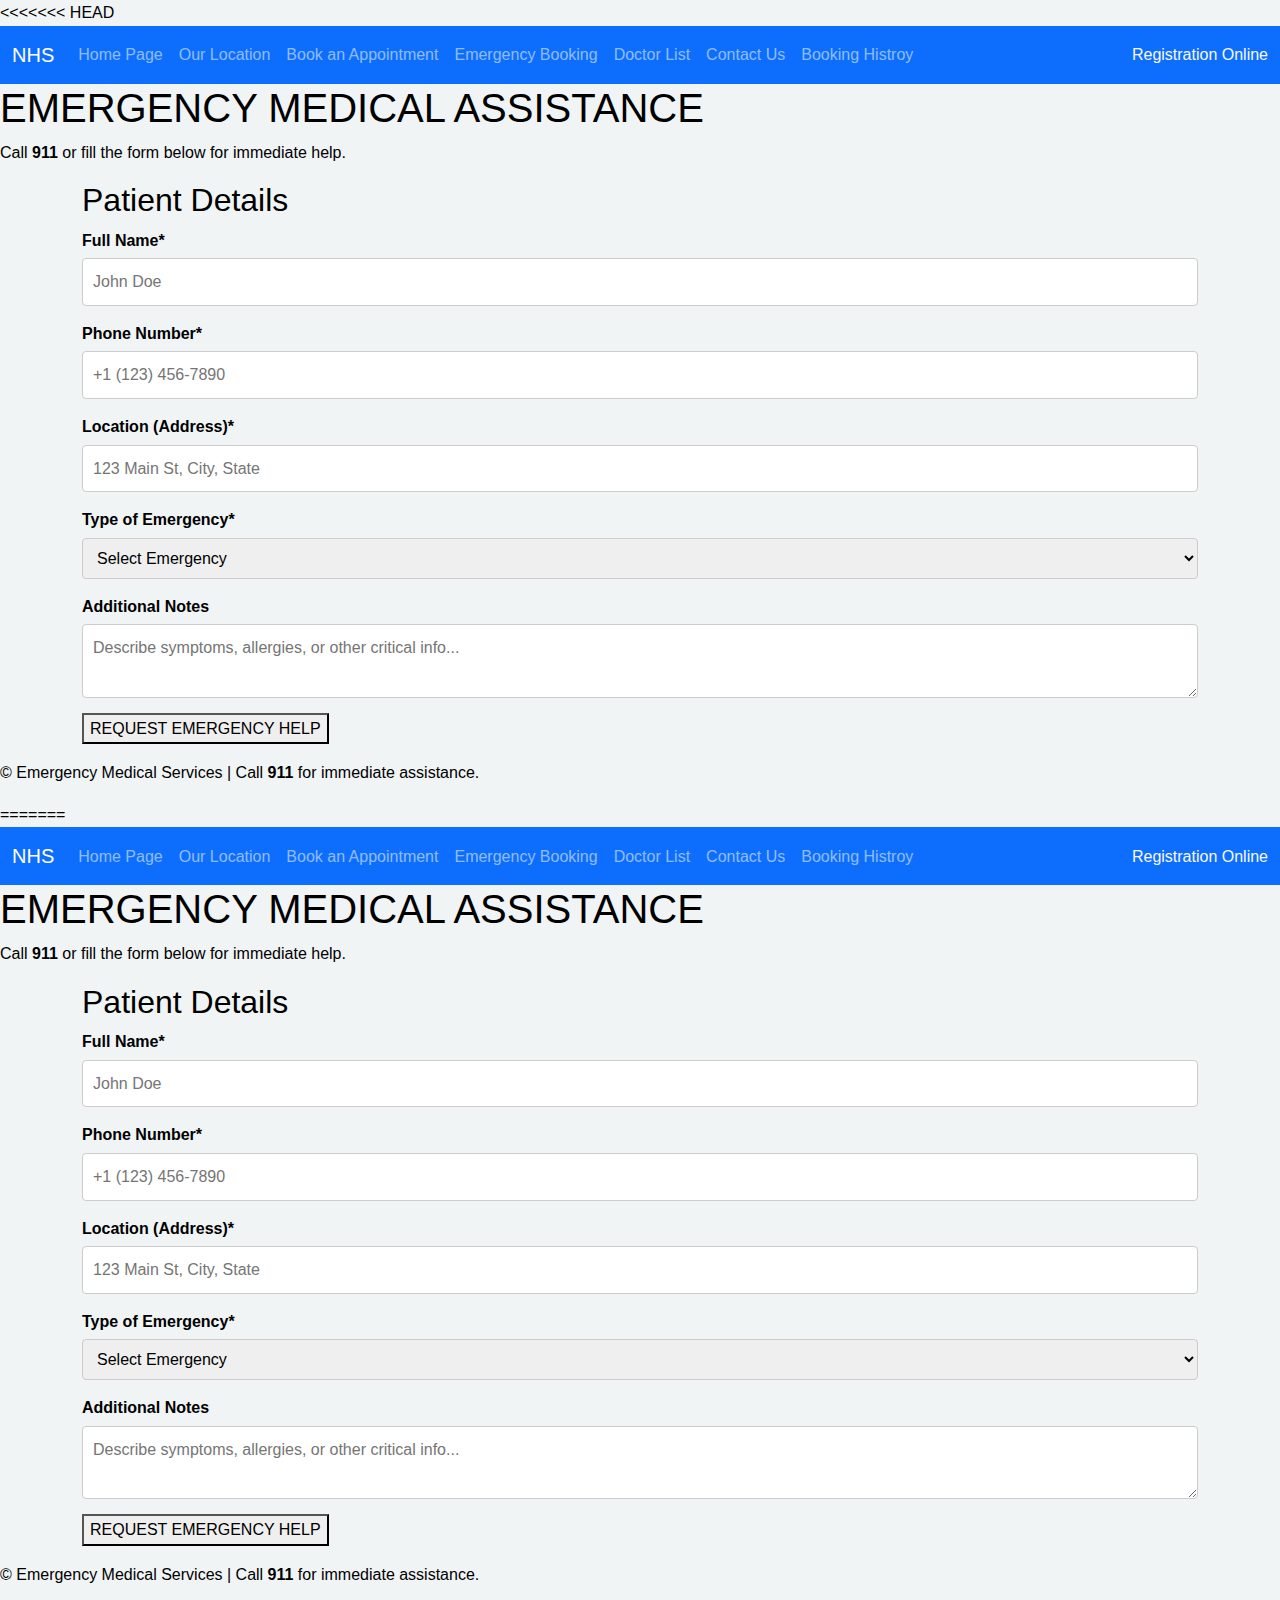
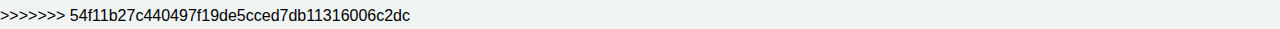
<file: dermatology.html>
<<<<<<< HEAD
<!DOCTYPE html>
<html lang="en">
<head>
    <title>NHS</title>
    <meta charset="UTF-8">
    <meta name="viewport" content="width=device-width, initial-scale=1">

    <!-- Bootstrap CSS -->
    <link href="https://cdn.jsdelivr.net/npm/bootstrap@5.3.3/dist/css/bootstrap.min.css" rel="stylesheet">

    <!-- Bootstrap JS -->
    <script src="https://cdn.jsdelivr.net/npm/bootstrap@5.3.3/dist/js/bootstrap.bundle.min.js"></script>

    <!-- Optional: your custom CSS -->
    <link rel="stylesheet" href="style.css">
</head>
<body>

    <!-- Navbar -->
    <nav class="navbar navbar-expand-lg bg-primary navbar-dark">
        <div class="container-fluid">
            <a class="navbar-brand" href="#">NHS</a>
            <button class="navbar-toggler" type="button" data-bs-toggle="collapse" data-bs-target="#navbarNav"
                aria-controls="navbarNav" aria-expanded="false" aria-label="Toggle navigation">
                <span class="navbar-toggler-icon"></span>
            </button>

            <div class="collapse navbar-collapse" id="navbarNav">
                <ul class="navbar-nav me-auto mb-2 mb-lg-0">
                    <li class="nav-item">
                        <a class="nav-link" href="index.html">Home Page</a>
                    </li>
                    <li class="nav-item">
                        <a class="nav-link" href="location.html">Our Location</a>
                    </li>
                    <li class="nav-item">
                        <a class="nav-link" href="book.html">Book an Appointment</a>
                    </li>
                    <li class="nav-item">
                        <a class="nav-link" href="dermatology.html">Emergency Booking</a>
                    </li>
                    <li class="nav-item">
                        <a class="nav-link" href="doctors.html">Doctor List</a>
                    </li>
                    <li class="nav-item">
                        <a class="nav-link" href="contact.html">Contact Us</a>
                    </li>
                    <li class="nav-item">
                        <a class="nav-link" href="html.html">Booking Histroy</a>
                      </li>
                </ul>
                <span class="navbar-text text-light">
                    <a class="nav-link d-inline text-light" href="register.html">Registration Online</a>
                </span>
            </div>
        </div>
    </nav>

    <div class="emergency-banner">
        <i class="fas fa-ambulance"></i>
        <h1>EMERGENCY MEDICAL ASSISTANCE</h1>
        <p>Call <strong>911</strong> or fill the form below for immediate help.</p>
    </div>

    <div class="container">
        <form id="emergencyForm">
            <h2>Patient Details</h2>
            
            <div class="form-group">
                <label for="fullName">Full Name*</label>
                <input type="text" id="fullName" name="fullName" required placeholder="John Doe">
            </div>

            <div class="form-group">
                <label for="phone">Phone Number*</label>
                <input type="tel" id="phone" name="phone" required placeholder="+1 (123) 456-7890">
            </div>

            <div class="form-group">
                <label for="location">Location (Address)*</label>
                <input type="text" id="location" name="location" required placeholder="123 Main St, City, State">
            </div>

            <div class="form-group">
                <label for="emergencyType">Type of Emergency*</label>
                <select id="emergencyType" name="emergencyType" required>
                    <option value="" disabled selected>Select Emergency</option>
                    <option value="heart-attack">Heart Attack / Chest Pain</option>
                    <option value="stroke">Stroke Symptoms</option>
                    <option value="accident">Accident / Injury</option>
                    <option value="breathing">Breathing Difficulty</option>
                    <option value="severe-pain">Severe Pain</option>
                    <option value="other">Other Emergency</option>
                </select>
            </div>

            <div class="form-group">
                <label for="notes">Additional Notes</label>
                <textarea id="notes" name="notes" placeholder="Describe symptoms, allergies, or other critical info..."></textarea>
            </div>

            <button type="submit" class="emr-btn">
                <i class="fas fa-bell"></i> REQUEST EMERGENCY HELP
            </button>
        </form>
    </div>

    <!-- Confirmation Modal (Hidden by Default) -->
    <div id="confirmationModal" class="modal">
        <div class="modal-content">
            <span class="close-btn">&times;</span>
            <div class="modal-icon">
                <i class="fas fa-check-circle"></i>
            </div>
            <h2>Your Booking is Confirmed!</h2>
            <p>Emergency help is on the way. Stay calm and wait for assistance.</p>
            <button id="okBtn" class="ok-btn">OK</button>
        </div>
    </div>

    <footer>
        <p>© Emergency Medical Services | Call <strong>911</strong> for immediate assistance.</p>
    </footer>

    <script>
        const form = document.getElementById('emergencyForm');
        const modal = document.getElementById('confirmationModal');
        const closeBtn = document.querySelector('.close-btn');
        const okBtn = document.getElementById('okBtn');

        form.addEventListener('submit', function(e) {
            e.preventDefault();
            modal.style.display = 'block';
        });

        closeBtn.addEventListener('click', function() {
            modal.style.display = 'none';
        });

        okBtn.addEventListener('click', function() {
            modal.style.display = 'none';
            form.reset(); // Clear the form after confirmation
        });

        // Close modal if clicked outside
        window.addEventListener('click', function(e) {
            if (e.target === modal) {
                modal.style.display = 'none';
            }
        });
    </script>
</body>
=======
<!DOCTYPE html>
<html lang="en">
<head>
    <title>NHS</title>
    <meta charset="UTF-8">
    <meta name="viewport" content="width=device-width, initial-scale=1">

    <!-- Bootstrap CSS -->
    <link href="https://cdn.jsdelivr.net/npm/bootstrap@5.3.3/dist/css/bootstrap.min.css" rel="stylesheet">

    <!-- Bootstrap JS -->
    <script src="https://cdn.jsdelivr.net/npm/bootstrap@5.3.3/dist/js/bootstrap.bundle.min.js"></script>

    <!-- Optional: your custom CSS -->
    <link rel="stylesheet" href="style.css">
</head>
<body>

    <!-- Navbar -->
    <nav class="navbar navbar-expand-lg bg-primary navbar-dark">
        <div class="container-fluid">
            <a class="navbar-brand" href="#">NHS</a>
            <button class="navbar-toggler" type="button" data-bs-toggle="collapse" data-bs-target="#navbarNav"
                aria-controls="navbarNav" aria-expanded="false" aria-label="Toggle navigation">
                <span class="navbar-toggler-icon"></span>
            </button>

            <div class="collapse navbar-collapse" id="navbarNav">
                <ul class="navbar-nav me-auto mb-2 mb-lg-0">
                    <li class="nav-item">
                        <a class="nav-link" href="index.html">Home Page</a>
                    </li>
                    <li class="nav-item">
                        <a class="nav-link" href="location.html">Our Location</a>
                    </li>
                    <li class="nav-item">
                        <a class="nav-link" href="book.html">Book an Appointment</a>
                    </li>
                    <li class="nav-item">
                        <a class="nav-link" href="dermatology.html">Emergency Booking</a>
                    </li>
                    <li class="nav-item">
                        <a class="nav-link" href="doctors.html">Doctor List</a>
                    </li>
                    <li class="nav-item">
                        <a class="nav-link" href="contact.html">Contact Us</a>
                    </li>
                    <li class="nav-item">
                        <a class="nav-link" href="html.html">Booking Histroy</a>
                      </li>
                </ul>
                <span class="navbar-text text-light">
                    <a class="nav-link d-inline text-light" href="register.html">Registration Online</a>
                </span>
            </div>
        </div>
    </nav>

    <div class="emergency-banner">
        <i class="fas fa-ambulance"></i>
        <h1>EMERGENCY MEDICAL ASSISTANCE</h1>
        <p>Call <strong>911</strong> or fill the form below for immediate help.</p>
    </div>

    <div class="container">
        <form id="emergencyForm">
            <h2>Patient Details</h2>
            
            <div class="form-group">
                <label for="fullName">Full Name*</label>
                <input type="text" id="fullName" name="fullName" required placeholder="John Doe">
            </div>

            <div class="form-group">
                <label for="phone">Phone Number*</label>
                <input type="tel" id="phone" name="phone" required placeholder="+1 (123) 456-7890">
            </div>

            <div class="form-group">
                <label for="location">Location (Address)*</label>
                <input type="text" id="location" name="location" required placeholder="123 Main St, City, State">
            </div>

            <div class="form-group">
                <label for="emergencyType">Type of Emergency*</label>
                <select id="emergencyType" name="emergencyType" required>
                    <option value="" disabled selected>Select Emergency</option>
                    <option value="heart-attack">Heart Attack / Chest Pain</option>
                    <option value="stroke">Stroke Symptoms</option>
                    <option value="accident">Accident / Injury</option>
                    <option value="breathing">Breathing Difficulty</option>
                    <option value="severe-pain">Severe Pain</option>
                    <option value="other">Other Emergency</option>
                </select>
            </div>

            <div class="form-group">
                <label for="notes">Additional Notes</label>
                <textarea id="notes" name="notes" placeholder="Describe symptoms, allergies, or other critical info..."></textarea>
            </div>

            <button type="submit" class="emr-btn">
                <i class="fas fa-bell"></i> REQUEST EMERGENCY HELP
            </button>
        </form>
    </div>

    <!-- Confirmation Modal (Hidden by Default) -->
    <div id="confirmationModal" class="modal">
        <div class="modal-content">
            <span class="close-btn">&times;</span>
            <div class="modal-icon">
                <i class="fas fa-check-circle"></i>
            </div>
            <h2>Your Booking is Confirmed!</h2>
            <p>Emergency help is on the way. Stay calm and wait for assistance.</p>
            <button id="okBtn" class="ok-btn">OK</button>
        </div>
    </div>

    <footer>
        <p>© Emergency Medical Services | Call <strong>911</strong> for immediate assistance.</p>
    </footer>

    <script>
        const form = document.getElementById('emergencyForm');
        const modal = document.getElementById('confirmationModal');
        const closeBtn = document.querySelector('.close-btn');
        const okBtn = document.getElementById('okBtn');

        form.addEventListener('submit', function(e) {
            e.preventDefault();
            modal.style.display = 'block';
        });

        closeBtn.addEventListener('click', function() {
            modal.style.display = 'none';
        });

        okBtn.addEventListener('click', function() {
            modal.style.display = 'none';
            form.reset(); // Clear the form after confirmation
        });

        // Close modal if clicked outside
        window.addEventListener('click', function(e) {
            if (e.target === modal) {
                modal.style.display = 'none';
            }
        });
    </script>
</body>
>>>>>>> 54f11b27c440497f19de5cced7db11316006c2dc
</html>
</file>
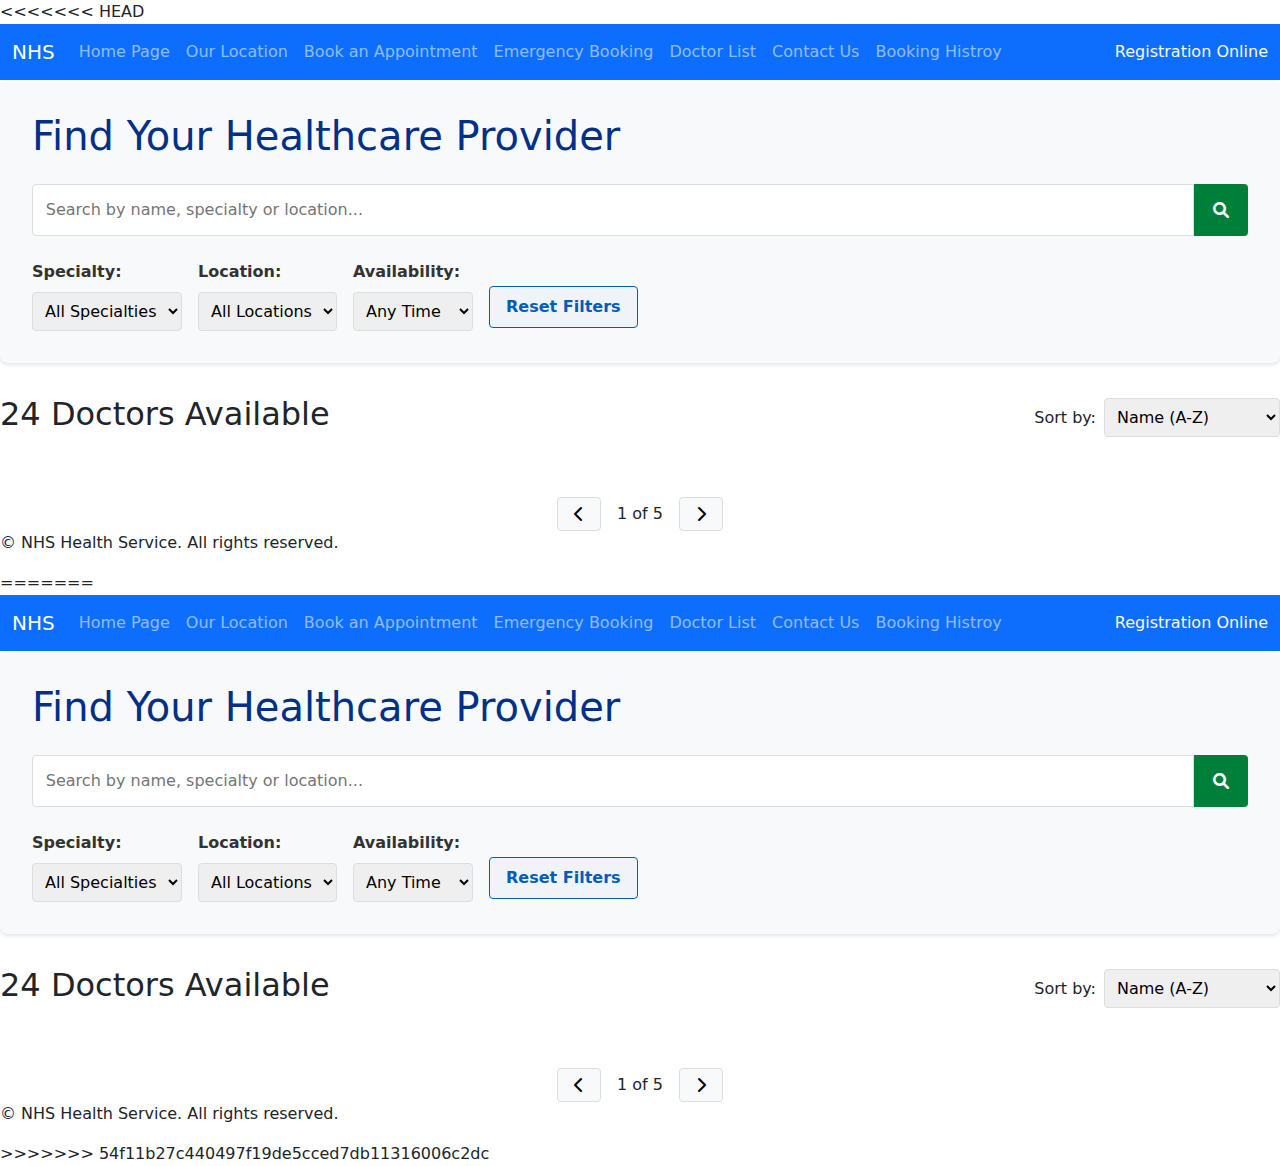
<file: doctors.html>
<<<<<<< HEAD
<!DOCTYPE html>
<html lang="en">
<head>
    <title>NHS</title>
    <meta charset="UTF-8">
    <meta name="viewport" content="width=device-width, initial-scale=1">

    <!-- Bootstrap CSS -->
    <link href="https://cdn.jsdelivr.net/npm/bootstrap@5.3.3/dist/css/bootstrap.min.css" rel="stylesheet">

    <!-- Bootstrap JS -->
    <script src="https://cdn.jsdelivr.net/npm/bootstrap@5.3.3/dist/js/bootstrap.bundle.min.js"></script>

    <!-- Optional: your custom CSS -->
    <link rel="stylesheet" href="style003.css">
    <link rel="stylesheet" href="https://cdnjs.cloudflare.com/ajax/libs/font-awesome/6.0.0/css/all.min.css">
</head>
<body>

    <!-- Navbar -->
    <nav class="navbar navbar-expand-lg bg-primary navbar-dark">
        <div class="container-fluid">
            <a class="navbar-brand" href="#">NHS</a>
            <button class="navbar-toggler" type="button" data-bs-toggle="collapse" data-bs-target="#navbarNav"
                aria-controls="navbarNav" aria-expanded="false" aria-label="Toggle navigation">
                <span class="navbar-toggler-icon"></span>
            </button>

            <div class="collapse navbar-collapse" id="navbarNav">
                <ul class="navbar-nav me-auto mb-2 mb-lg-0">
                    <li class="nav-item">
                        <a class="nav-link" href="index.html">Home Page</a>
                    </li>
                    <li class="nav-item">
                        <a class="nav-link" href="location.html">Our Location</a>
                    </li>
                    <li class="nav-item">
                        <a class="nav-link" href="book.html">Book an Appointment</a>
                    </li>
                    <li class="nav-item">
                        <a class="nav-link" href="dermatology.html">Emergency Booking</a>
                    </li>
                    <li class="nav-item">
                        <a class="nav-link" href="doctors.html">Doctor List</a>
                    </li>
                    <li class="nav-item">
                        <a class="nav-link" href="contact.html">Contact Us</a>
                    </li>
                    <li class="nav-item">
                        <a class="nav-link" href="html.html">Booking Histroy</a>
                      </li>
                </ul>
                <span class="navbar-text text-light">
                    <a class="nav-link d-inline text-light" href="register.html">Registration Online</a>
                </span>
            </div>
        </div>
    </nav>

    <main class="doctor-listing-container">
        <section class="search-filters">
            <h1>Find Your Healthcare Provider</h1>
            
            <div class="search-bar">
                <input type="text" id="doctor-search" placeholder="Search by name, specialty or location...">
                <button id="search-btn"><i class="fas fa-search"></i></button>
            </div>
            
            <div class="filter-options">
                <div class="filter-group">
                    <label for="specialty-filter">Specialty:</label>
                    <select id="specialty-filter">
                        <option value="all">All Specialties</option>
                        <option value="cardiology">Cardiology</option>
                        <option value="pediatrics">Pediatrics</option>
                        <option value="neurology">Neurology</option>
                        <option value="orthopedics">Orthopedics</option>
                        <option value="dermatology">Dermatology</option>
                    </select>
                </div>
                
                <div class="filter-group">
                    <label for="location-filter">Location:</label>
                    <select id="location-filter">
                        <option value="all">All Locations</option>
                        <option value="london">London</option>
                        <option value="manchester">Manchester</option>
                        <option value="birmingham">Birmingham</option>
                        <option value="leeds">Leeds</option>
                    </select>
                </div>
                
                <div class="filter-group">
                    <label for="availability-filter">Availability:</label>
                    <select id="availability-filter">
                        <option value="all">Any Time</option>
                        <option value="today">Today</option>
                        <option value="tomorrow">Tomorrow</option>
                        <option value="this-week">This Week</option>
                    </select>
                </div>
                
                <button id="reset-filters" class="secondary-btn">Reset Filters</button>
            </div>
        </section>

        <section class="doctor-results">
            <div class="results-header">
                <h2 id="results-count">24 Doctors Available</h2>
                <div class="sort-options">
                    <label for="sort-by">Sort by:</label>
                    <select id="sort-by">
                        <option value="name-asc">Name (A-Z)</option>
                        <option value="name-desc">Name (Z-A)</option>
                        <option value="rating">Highest Rated</option>
                        <option value="availability">Earliest Available</option>
                    </select>
                </div>
            </div>
            
            <div class="doctor-cards" id="doctor-cards-container">
                <!-- Doctor cards will be dynamically inserted here -->
            </div>
            
            <div class="pagination">
                <button class="pagination-btn" id="prev-page"><i class="fas fa-chevron-left"></i></button>
                <span class="page-numbers" id="page-numbers">1 of 5</span>
                <button class="pagination-btn" id="next-page"><i class="fas fa-chevron-right"></i></button>
            </div>
        </section>
    </main>

    <footer>
        <p>&copy; NHS Health Service. All rights reserved.</p>
    </footer>
    <script src="doctor-listing.js"></script>

</body>
=======
<!DOCTYPE html>
<html lang="en">
<head>
    <title>NHS</title>
    <meta charset="UTF-8">
    <meta name="viewport" content="width=device-width, initial-scale=1">

    <!-- Bootstrap CSS -->
    <link href="https://cdn.jsdelivr.net/npm/bootstrap@5.3.3/dist/css/bootstrap.min.css" rel="stylesheet">

    <!-- Bootstrap JS -->
    <script src="https://cdn.jsdelivr.net/npm/bootstrap@5.3.3/dist/js/bootstrap.bundle.min.js"></script>

    <!-- Optional: your custom CSS -->
    <link rel="stylesheet" href="style003.css">
    <link rel="stylesheet" href="https://cdnjs.cloudflare.com/ajax/libs/font-awesome/6.0.0/css/all.min.css">
</head>
<body>

    <!-- Navbar -->
    <nav class="navbar navbar-expand-lg bg-primary navbar-dark">
        <div class="container-fluid">
            <a class="navbar-brand" href="#">NHS</a>
            <button class="navbar-toggler" type="button" data-bs-toggle="collapse" data-bs-target="#navbarNav"
                aria-controls="navbarNav" aria-expanded="false" aria-label="Toggle navigation">
                <span class="navbar-toggler-icon"></span>
            </button>

            <div class="collapse navbar-collapse" id="navbarNav">
                <ul class="navbar-nav me-auto mb-2 mb-lg-0">
                    <li class="nav-item">
                        <a class="nav-link" href="index.html">Home Page</a>
                    </li>
                    <li class="nav-item">
                        <a class="nav-link" href="location.html">Our Location</a>
                    </li>
                    <li class="nav-item">
                        <a class="nav-link" href="book.html">Book an Appointment</a>
                    </li>
                    <li class="nav-item">
                        <a class="nav-link" href="dermatology.html">Emergency Booking</a>
                    </li>
                    <li class="nav-item">
                        <a class="nav-link" href="doctors.html">Doctor List</a>
                    </li>
                    <li class="nav-item">
                        <a class="nav-link" href="contact.html">Contact Us</a>
                    </li>
                    <li class="nav-item">
                        <a class="nav-link" href="html.html">Booking Histroy</a>
                      </li>
                </ul>
                <span class="navbar-text text-light">
                    <a class="nav-link d-inline text-light" href="register.html">Registration Online</a>
                </span>
            </div>
        </div>
    </nav>

    <main class="doctor-listing-container">
        <section class="search-filters">
            <h1>Find Your Healthcare Provider</h1>
            
            <div class="search-bar">
                <input type="text" id="doctor-search" placeholder="Search by name, specialty or location...">
                <button id="search-btn"><i class="fas fa-search"></i></button>
            </div>
            
            <div class="filter-options">
                <div class="filter-group">
                    <label for="specialty-filter">Specialty:</label>
                    <select id="specialty-filter">
                        <option value="all">All Specialties</option>
                        <option value="cardiology">Cardiology</option>
                        <option value="pediatrics">Pediatrics</option>
                        <option value="neurology">Neurology</option>
                        <option value="orthopedics">Orthopedics</option>
                        <option value="dermatology">Dermatology</option>
                    </select>
                </div>
                
                <div class="filter-group">
                    <label for="location-filter">Location:</label>
                    <select id="location-filter">
                        <option value="all">All Locations</option>
                        <option value="london">London</option>
                        <option value="manchester">Manchester</option>
                        <option value="birmingham">Birmingham</option>
                        <option value="leeds">Leeds</option>
                    </select>
                </div>
                
                <div class="filter-group">
                    <label for="availability-filter">Availability:</label>
                    <select id="availability-filter">
                        <option value="all">Any Time</option>
                        <option value="today">Today</option>
                        <option value="tomorrow">Tomorrow</option>
                        <option value="this-week">This Week</option>
                    </select>
                </div>
                
                <button id="reset-filters" class="secondary-btn">Reset Filters</button>
            </div>
        </section>

        <section class="doctor-results">
            <div class="results-header">
                <h2 id="results-count">24 Doctors Available</h2>
                <div class="sort-options">
                    <label for="sort-by">Sort by:</label>
                    <select id="sort-by">
                        <option value="name-asc">Name (A-Z)</option>
                        <option value="name-desc">Name (Z-A)</option>
                        <option value="rating">Highest Rated</option>
                        <option value="availability">Earliest Available</option>
                    </select>
                </div>
            </div>
            
            <div class="doctor-cards" id="doctor-cards-container">
                <!-- Doctor cards will be dynamically inserted here -->
            </div>
            
            <div class="pagination">
                <button class="pagination-btn" id="prev-page"><i class="fas fa-chevron-left"></i></button>
                <span class="page-numbers" id="page-numbers">1 of 5</span>
                <button class="pagination-btn" id="next-page"><i class="fas fa-chevron-right"></i></button>
            </div>
        </section>
    </main>

    <footer>
        <p>&copy; NHS Health Service. All rights reserved.</p>
    </footer>
    <script src="doctor-listing.js"></script>

</body>
>>>>>>> 54f11b27c440497f19de5cced7db11316006c2dc
</html>
</file>
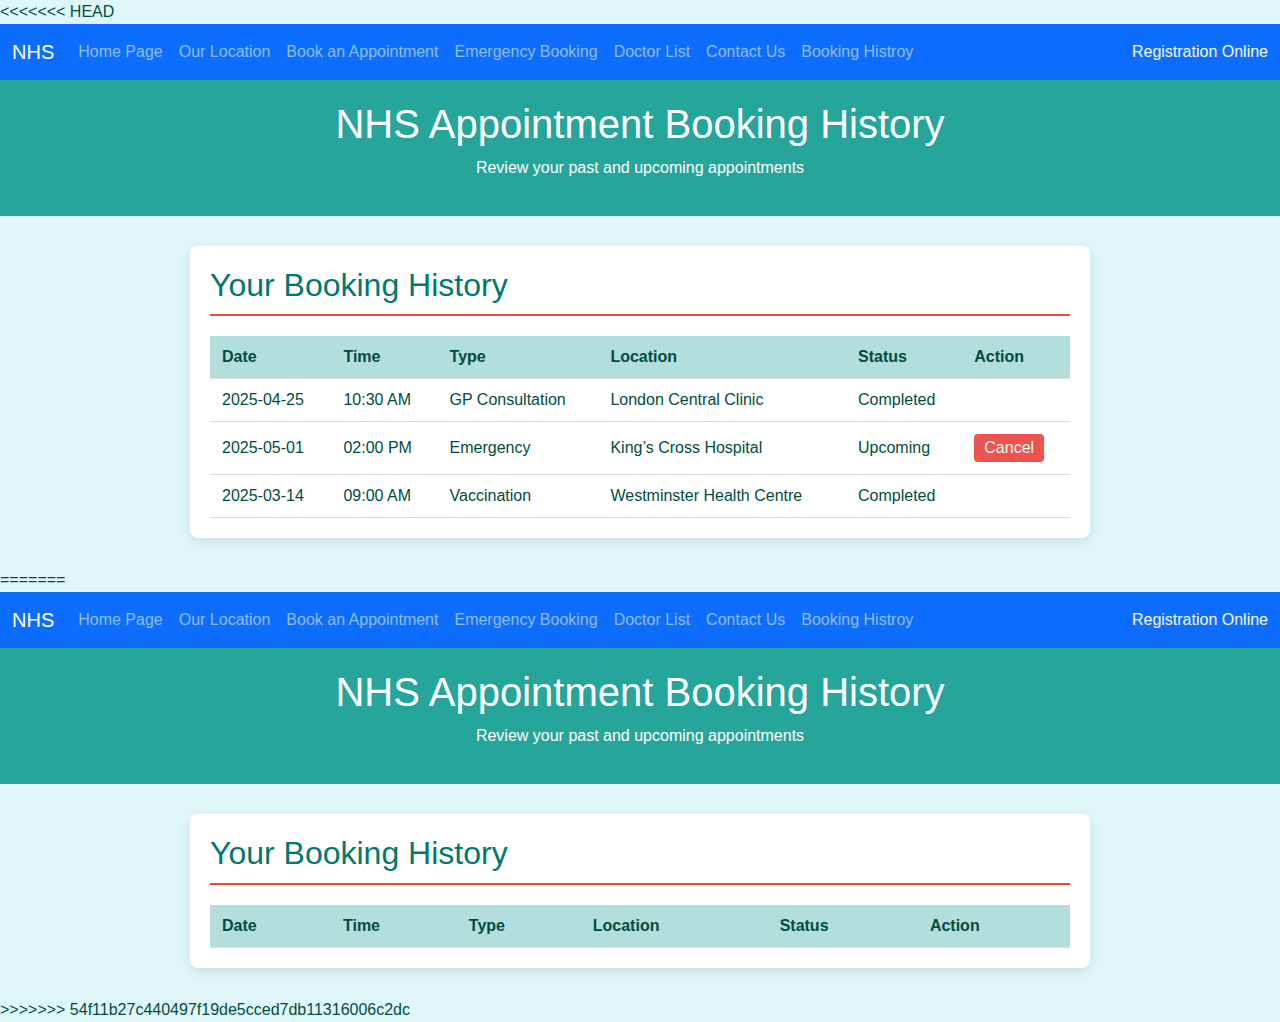
<file: html.html>
<<<<<<< HEAD
<!DOCTYPE html>
<html lang="en">
<head>
  <meta charset="UTF-8">
  <meta name="viewport" content="width=device-width, initial-scale=1.0">
  <title>Booking History - NHS</title>
      <!-- Bootstrap CSS -->
      <link href="https://cdn.jsdelivr.net/npm/bootstrap@5.3.3/dist/css/bootstrap.min.css" rel="stylesheet">

      <!-- Bootstrap JS -->
      <script src="https://cdn.jsdelivr.net/npm/bootstrap@5.3.3/dist/js/bootstrap.bundle.min.js"></script>
  
      <!-- Optional: your custom CSS -->
      <link rel="stylesheet" href="style001.css">
  <style>
    body {
      font-family: Arial, sans-serif;
      background-color: #e0f7fa;
      margin: 0;
      padding: 0;
      color: #004d40;
    }

    header {
      background-color: #26a69a;
      color: white;
      padding: 20px;
      text-align: center;
    }

    .container {
      max-width: 900px;
      margin: 30px auto;
      background-color: white;
      border-radius: 8px;
      padding: 20px;
      box-shadow: 0 4px 12px rgba(0,0,0,0.1);
    }

    h2 {
      color: #00796b;
      margin-bottom: 20px;
    }

    table {
      width: 100%;
      border-collapse: collapse;
    }

    th, td {
      padding: 12px;
      text-align: left;
      border-bottom: 1px solid #ddd;
    }

    th {
      background-color: #b2dfdb;
    }

    tr:hover {
      background-color: #f1f1f1;
    }

    .cancel-btn {
      background-color: #ef5350;
      color: white;
      border: none;
      padding: 5px 10px;
      border-radius: 4px;
      cursor: pointer;
    }

    .cancel-btn:hover {
      background-color: #d32f2f;
    }
  </style>
</head>
<body>
    <!-- Navbar -->
    <nav class="navbar navbar-expand-lg bg-primary navbar-dark">
      <div class="container-fluid">
          <a class="navbar-brand" href="#">NHS</a>
          <button class="navbar-toggler" type="button" data-bs-toggle="collapse" data-bs-target="#navbarNav"
              aria-controls="navbarNav" aria-expanded="false" aria-label="Toggle navigation">
              <span class="navbar-toggler-icon"></span>
          </button>

          <div class="collapse navbar-collapse" id="navbarNav">
              <ul class="navbar-nav me-auto mb-2 mb-lg-0">
                  <li class="nav-item">
                      <a class="nav-link" href="index.html">Home Page</a>
                  </li>
                  <li class="nav-item">
                      <a class="nav-link" href="location.html">Our Location</a>
                  </li>
                  <li class="nav-item">
                      <a class="nav-link"target="_blank"  href="book.html">Book an Appointment</a>
                  </li>
                  <li class="nav-item">
                      <a class="nav-link" target="_blank" href="dermatology.html">Emergency Booking</a>
                  </li>
                  <li class="nav-item">
                      <a class="nav-link" target="_blank"  href="doctors.html">Doctor List</a>
                  </li>
                  <li class="nav-item">
                      <a class="nav-link" href="contact.html">Contact Us</a>
                  </li>
                  <li class="nav-item">
                    <a class="nav-link" href="html.html">Booking Histroy</a>
                </li>
              </ul>
              <span class="navbar-text text-light">
                  <a class="nav-link d-inline text-light" href="register.html">Registration Online</a>
              </span>
          </div>
      </div>
  </nav>


  <header>
    <h1>NHS Appointment Booking History</h1>
    <p>Review your past and upcoming appointments</p>
  </header>

  <div class="container">
    <h2>Your Booking History</h2>
    <table>
      <thead>
        <tr>
          <th>Date</th>
          <th>Time</th>
          <th>Type</th>
          <th>Location</th>
          <th>Status</th>
          <th>Action</th>
        </tr>
      </thead>
      <tbody id="bookingTable">
        <!-- Dynamic data will appear here -->
      </tbody>
    </table>
  </div>

  <script>
    const bookings = [
      {
        date: "2025-04-25",
        time: "10:30 AM",
        type: "GP Consultation",
        location: "London Central Clinic",
        status: "Completed"
      },
      {
        date: "2025-05-01",
        time: "02:00 PM",
        type: "Emergency",
        location: "King’s Cross Hospital",
        status: "Upcoming"
      },
      {
        date: "2025-03-14",
        time: "09:00 AM",
        type: "Vaccination",
        location: "Westminster Health Centre",
        status: "Completed"
      }
    ];

    function loadBookings() {
      const table = document.getElementById("bookingTable");
      table.innerHTML = "";

      bookings.forEach((booking, index) => {
        const row = document.createElement("tr");

        row.innerHTML = `
          <td>${booking.date}</td>
          <td>${booking.time}</td>
          <td>${booking.type}</td>
          <td>${booking.location}</td>
          <td>${booking.status}</td>
          <td>${booking.status === 'Upcoming' ? `<button class='cancel-btn' onclick='cancelBooking(${index})'>Cancel</button>` : ''}</td>
        `;

        table.appendChild(row);
      });
    }

    function cancelBooking(index) {
      if (confirm("Are you sure you want to cancel this appointment?")) {
        bookings[index].status = "Cancelled";
        loadBookings();
      }
    }

    window.onload = loadBookings;
  </script>
</body>
</html>
=======
<!DOCTYPE html>
<html lang="en">
<head>
  <meta charset="UTF-8">
  <meta name="viewport" content="width=device-width, initial-scale=1.0">
  <title>Booking History - NHS</title>
      <!-- Bootstrap CSS -->
      <link href="https://cdn.jsdelivr.net/npm/bootstrap@5.3.3/dist/css/bootstrap.min.css" rel="stylesheet">

      <!-- Bootstrap JS -->
      <script src="https://cdn.jsdelivr.net/npm/bootstrap@5.3.3/dist/js/bootstrap.bundle.min.js"></script>
  
      <!-- Optional: your custom CSS -->
      <link rel="stylesheet" href="style001.css">
  <style>
    body {
      font-family: Arial, sans-serif;
      background-color: #e0f7fa;
      margin: 0;
      padding: 0;
      color: #004d40;
    }

    header {
      background-color: #26a69a;
      color: white;
      padding: 20px;
      text-align: center;
    }

    .container {
      max-width: 900px;
      margin: 30px auto;
      background-color: white;
      border-radius: 8px;
      padding: 20px;
      box-shadow: 0 4px 12px rgba(0,0,0,0.1);
    }

    h2 {
      color: #00796b;
      margin-bottom: 20px;
    }

    table {
      width: 100%;
      border-collapse: collapse;
    }

    th, td {
      padding: 12px;
      text-align: left;
      border-bottom: 1px solid #ddd;
    }

    th {
      background-color: #b2dfdb;
    }

    tr:hover {
      background-color: #f1f1f1;
    }

    .cancel-btn {
      background-color: #ef5350;
      color: white;
      border: none;
      padding: 5px 10px;
      border-radius: 4px;
      cursor: pointer;
    }

    .cancel-btn:hover {
      background-color: #d32f2f;
    }
  </style>
</head>
<body>
    <!-- Navbar -->
    <nav class="navbar navbar-expand-lg bg-primary navbar-dark">
      <div class="container-fluid">
          <a class="navbar-brand" href="#">NHS</a>
          <button class="navbar-toggler" type="button" data-bs-toggle="collapse" data-bs-target="#navbarNav"
              aria-controls="navbarNav" aria-expanded="false" aria-label="Toggle navigation">
              <span class="navbar-toggler-icon"></span>
          </button>

          <div class="collapse navbar-collapse" id="navbarNav">
              <ul class="navbar-nav me-auto mb-2 mb-lg-0">
                  <li class="nav-item">
                      <a class="nav-link" href="index.html">Home Page</a>
                  </li>
                  <li class="nav-item">
                      <a class="nav-link" href="location.html">Our Location</a>
                  </li>
                  <li class="nav-item">
                      <a class="nav-link"target="_blank"  href="book.html">Book an Appointment</a>
                  </li>
                  <li class="nav-item">
                      <a class="nav-link" target="_blank" href="dermatology.html">Emergency Booking</a>
                  </li>
                  <li class="nav-item">
                      <a class="nav-link" target="_blank"  href="doctors.html">Doctor List</a>
                  </li>
                  <li class="nav-item">
                      <a class="nav-link" href="contact.html">Contact Us</a>
                  </li>
                  <li class="nav-item">
                    <a class="nav-link" href="html.html">Booking Histroy</a>
                </li>
              </ul>
              <span class="navbar-text text-light">
                  <a class="nav-link d-inline text-light" href="register.html">Registration Online</a>
              </span>
          </div>
      </div>
  </nav>


  <header>
    <h1>NHS Appointment Booking History</h1>
    <p>Review your past and upcoming appointments</p>
  </header>

  <div class="container">
    <h2>Your Booking History</h2>
    <table>
      <thead>
        <tr>
          <th>Date</th>
          <th>Time</th>
          <th>Type</th>
          <th>Location</th>
          <th>Status</th>
          <th>Action</th>
        </tr>
      </thead>
      <tbody id="bookingTable">
        <!-- Dynamic data will appear here -->
      </tbody>
    </table>
  </div>

  <script>
    const bookings = [
      {
        date: "2025-04-25",
        time: "10:30 AM",
        type: "GP Consultation",
        location: "London Central Clinic",
        status: "Completed"
      },
      {
        date: "2025-05-01",
        time: "02:00 PM",
        type: "Emergency",
        location: "King’s Cross Hospital",
        status: "Upcoming"
      },
      {
        date: "2025-03-14",
        time: "09:00 AM",
        type: "Vaccination",
        location: "Westminster Health Centre",
        status: "Completed"
      }
    ];

    function loadBookings() {
      const table = document.getElementById("bookingTable");
      table.innerHTML = "";

      bookings.forEach((booking, index) => {
        const row = document.createElement("tr");

        row.innerHTML = `
          <td>${booking.date}</td>
          <td>${booking.time}</td>
          <td>${booking.type}</td>
          <td>${booking.location}</td>
          <td>${booking.status}</td>
          <td>${booking.status === 'Upcoming' ? `<button class='cancel-btn' onclick='cancelBooking(${index})'>Cancel</button>` : ''}</td>
        `;

        table.appendChild(row);
      });
    }

    function cancelBooking(index) {
      if (confirm("Are you sure you want to cancel this appointment?")) {
        bookings[index].status = "Cancelled";
        loadBookings();
      }
    }

    window.onload = loadBookings;
  </script>
</body>
</html>
>>>>>>> 54f11b27c440497f19de5cced7db11316006c2dc
</file>
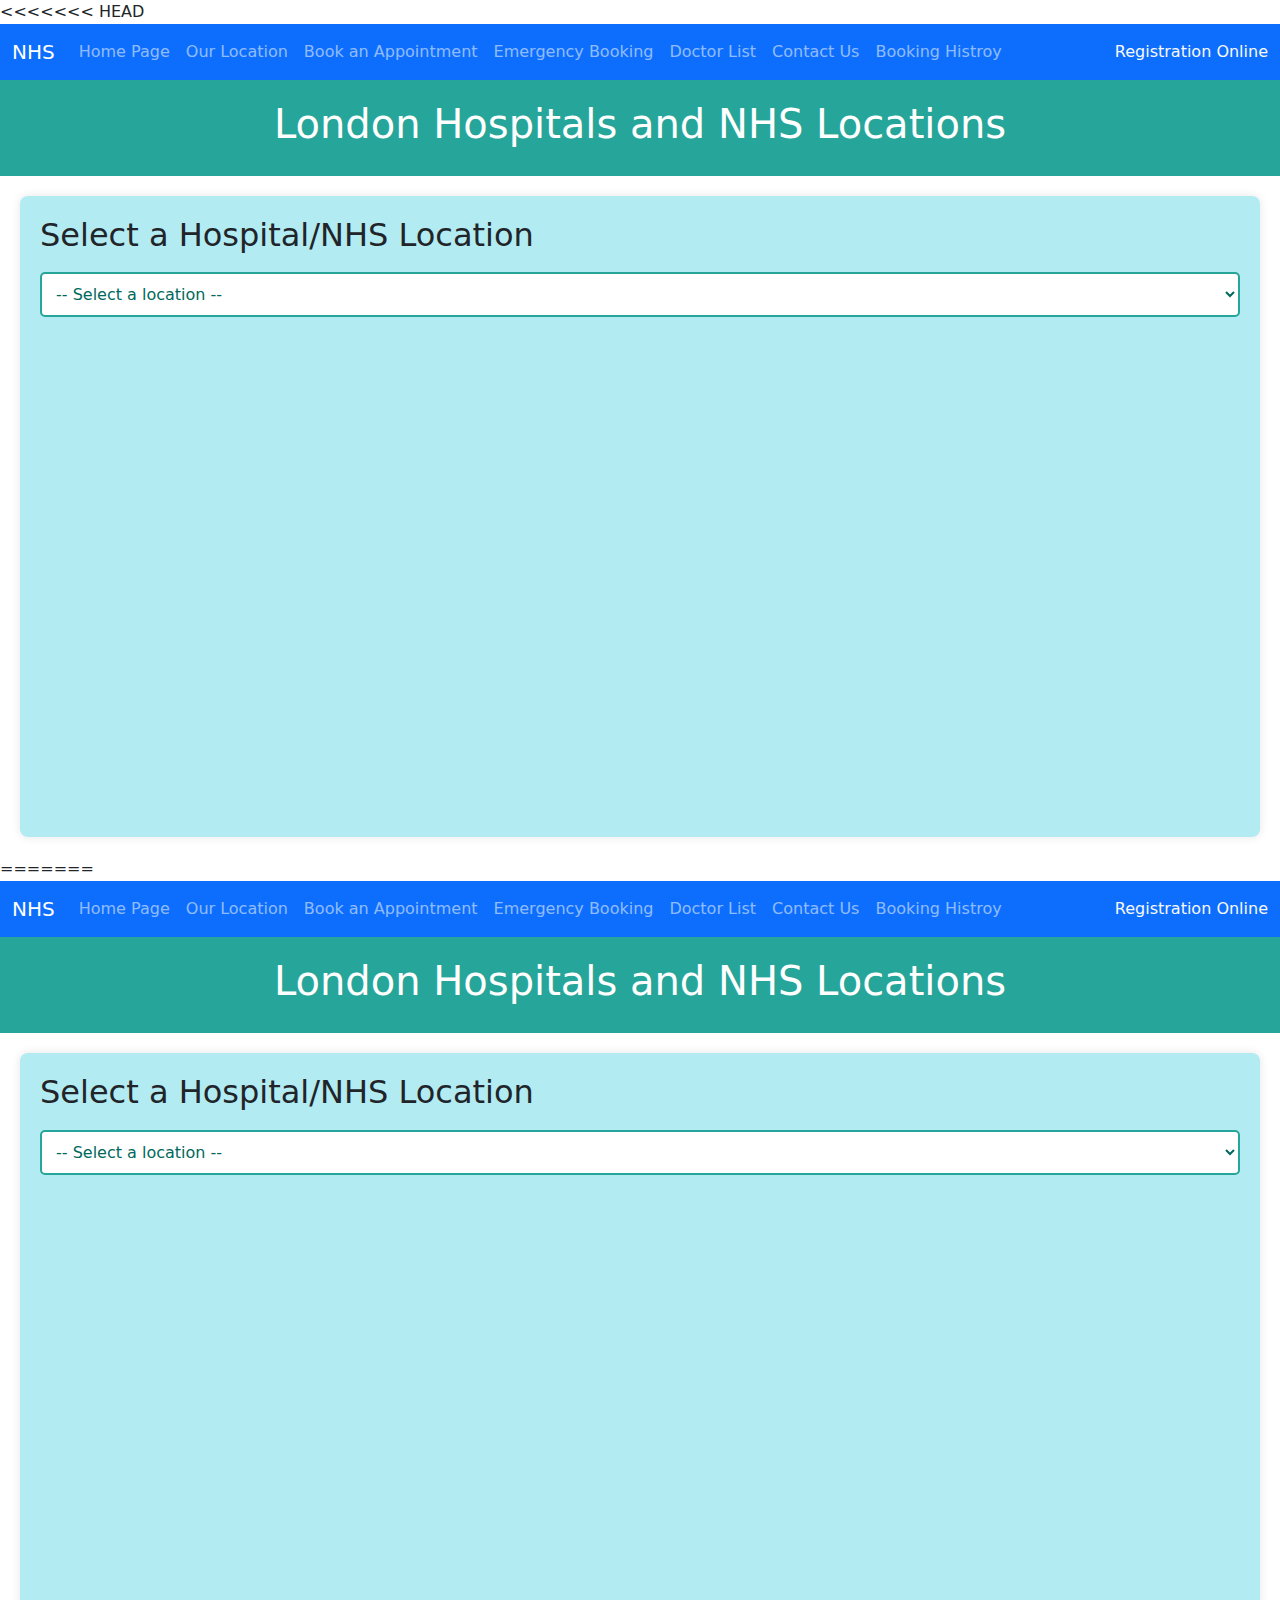
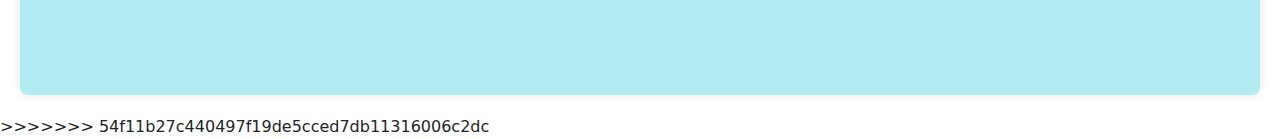
<file: location.html>
<<<<<<< HEAD
<!DOCTYPE html>
<html lang="en">
<head>
    <title>NHS</title>
    <meta charset="UTF-8">
    <meta name="viewport" content="width=device-width, initial-scale=1">

    <!-- Bootstrap CSS -->
    <link href="https://cdn.jsdelivr.net/npm/bootstrap@5.3.3/dist/css/bootstrap.min.css" rel="stylesheet">

    <!-- Bootstrap JS -->
    <script src="https://cdn.jsdelivr.net/npm/bootstrap@5.3.3/dist/js/bootstrap.bundle.min.js"></script>

    <!-- Optional: your custom CSS -->
    <link rel="stylesheet" href="style005.css">
</head>
<body>

    <!-- Navbar -->
    <nav class="navbar navbar-expand-lg bg-primary navbar-dark">
        <div class="container-fluid">
            <a class="navbar-brand" href="#">NHS</a>
            <button class="navbar-toggler" type="button" data-bs-toggle="collapse" data-bs-target="#navbarNav"
                aria-controls="navbarNav" aria-expanded="false" aria-label="Toggle navigation">
                <span class="navbar-toggler-icon"></span>
            </button>

            <div class="collapse navbar-collapse" id="navbarNav">
                <ul class="navbar-nav me-auto mb-2 mb-lg-0">
                    <li class="nav-item">
                        <a class="nav-link" href="index.html">Home Page</a>
                    </li>
                    <li class="nav-item">
                        <a class="nav-link" href="location.html">Our Location</a>
                    </li>
                    <li class="nav-item">
                        <a class="nav-link" href="book.html">Book an Appointment</a>
                    </li>
                    <li class="nav-item">
                        <a class="nav-link" href="dermatology.html">Emergency Booking</a>
                    </li>
                    <li class="nav-item">
                        <a class="nav-link" href="doctors.html">Doctor List</a>
                    </li>
                    <li class="nav-item">
                        <a class="nav-link" href="contact.html">Contact Us</a>
                    </li>
                    <li class="nav-item">
                        <a class="nav-link" href="html.html">Booking Histroy</a>
                      </li>
                </ul>
                <span class="navbar-text text-light">
                    <a class="nav-link d-inline text-light" href="register.html">Registration Online</a>
                </span>
            </div>
        </div>
    </nav>
    <header>
        <h1>London Hospitals and NHS Locations</h1>
      </header>
      
      <main>
        <section>
          <h2>Select a Hospital/NHS Location</h2>
          <select id="hospitalSelect" onchange="showSelection()">
            <option value="">-- Select a location --</option>
            <option value="St Thomas' Hospital">St Thomas' Hospital</option>
            <option value="University College Hospital">University College Hospital</option>
            <option value="Royal London Hospital">Royal London Hospital</option>
            <option value="Guy's Hospital">Guy's Hospital</option>
            <option value="Chelsea and Westminster Hospital">Chelsea and Westminster Hospital</option>
            <option value="King's College Hospital">King's College Hospital</option>
            <option value="St George's Hospital">St George's Hospital</option>
            <option value="Whipps Cross University Hospital">Whipps Cross University Hospital</option>
            <option value="Northwick Park Hospital">Northwick Park Hospital</option>
            <option value="Homerton University Hospital">Homerton University Hospital</option>
            <option value="Queen Elizabeth Hospital">Queen Elizabeth Hospital</option>
            <option value="Ealing Hospital">Ealing Hospital</option>
            <option value="Barnet Hospital">Barnet Hospital</option>
            <option value="Newham University Hospital">Newham University Hospital</option>
            <option value="Royal Free Hospital">Royal Free Hospital</option>
          </select>
      
          <div id="selectedHospital"></div>
          
          <div id="mapContainer">
            <iframe
              id="map"
              width="100%"
              height="450"
              style="border:0; margin-top:20px;"
              loading="lazy"
              allowfullscreen
              referrerpolicy="no-referrer-when-downgrade"
              src="">
            </iframe>
          </div>
      
        </section>
      </main>
      
      <script src="script004.js"></script>
</body>
=======
<!DOCTYPE html>
<html lang="en">
<head>
    <title>NHS</title>
    <meta charset="UTF-8">
    <meta name="viewport" content="width=device-width, initial-scale=1">

    <!-- Bootstrap CSS -->
    <link href="https://cdn.jsdelivr.net/npm/bootstrap@5.3.3/dist/css/bootstrap.min.css" rel="stylesheet">

    <!-- Bootstrap JS -->
    <script src="https://cdn.jsdelivr.net/npm/bootstrap@5.3.3/dist/js/bootstrap.bundle.min.js"></script>

    <!-- Optional: your custom CSS -->
    <link rel="stylesheet" href="style005.css">
</head>
<body>

    <!-- Navbar -->
    <nav class="navbar navbar-expand-lg bg-primary navbar-dark">
        <div class="container-fluid">
            <a class="navbar-brand" href="#">NHS</a>
            <button class="navbar-toggler" type="button" data-bs-toggle="collapse" data-bs-target="#navbarNav"
                aria-controls="navbarNav" aria-expanded="false" aria-label="Toggle navigation">
                <span class="navbar-toggler-icon"></span>
            </button>

            <div class="collapse navbar-collapse" id="navbarNav">
                <ul class="navbar-nav me-auto mb-2 mb-lg-0">
                    <li class="nav-item">
                        <a class="nav-link" href="index.html">Home Page</a>
                    </li>
                    <li class="nav-item">
                        <a class="nav-link" href="location.html">Our Location</a>
                    </li>
                    <li class="nav-item">
                        <a class="nav-link" href="book.html">Book an Appointment</a>
                    </li>
                    <li class="nav-item">
                        <a class="nav-link" href="dermatology.html">Emergency Booking</a>
                    </li>
                    <li class="nav-item">
                        <a class="nav-link" href="doctors.html">Doctor List</a>
                    </li>
                    <li class="nav-item">
                        <a class="nav-link" href="contact.html">Contact Us</a>
                    </li>
                    <li class="nav-item">
                        <a class="nav-link" href="html.html">Booking Histroy</a>
                      </li>
                </ul>
                <span class="navbar-text text-light">
                    <a class="nav-link d-inline text-light" href="register.html">Registration Online</a>
                </span>
            </div>
        </div>
    </nav>
    <header>
        <h1>London Hospitals and NHS Locations</h1>
      </header>
      
      <main>
        <section>
          <h2>Select a Hospital/NHS Location</h2>
          <select id="hospitalSelect" onchange="showSelection()">
            <option value="">-- Select a location --</option>
            <option value="St Thomas' Hospital">St Thomas' Hospital</option>
            <option value="University College Hospital">University College Hospital</option>
            <option value="Royal London Hospital">Royal London Hospital</option>
            <option value="Guy's Hospital">Guy's Hospital</option>
            <option value="Chelsea and Westminster Hospital">Chelsea and Westminster Hospital</option>
            <option value="King's College Hospital">King's College Hospital</option>
            <option value="St George's Hospital">St George's Hospital</option>
            <option value="Whipps Cross University Hospital">Whipps Cross University Hospital</option>
            <option value="Northwick Park Hospital">Northwick Park Hospital</option>
            <option value="Homerton University Hospital">Homerton University Hospital</option>
            <option value="Queen Elizabeth Hospital">Queen Elizabeth Hospital</option>
            <option value="Ealing Hospital">Ealing Hospital</option>
            <option value="Barnet Hospital">Barnet Hospital</option>
            <option value="Newham University Hospital">Newham University Hospital</option>
            <option value="Royal Free Hospital">Royal Free Hospital</option>
          </select>
      
          <div id="selectedHospital"></div>
          
          <div id="mapContainer">
            <iframe
              id="map"
              width="100%"
              height="450"
              style="border:0; margin-top:20px;"
              loading="lazy"
              allowfullscreen
              referrerpolicy="no-referrer-when-downgrade"
              src="">
            </iframe>
          </div>
      
        </section>
      </main>
      
      <script src="script004.js"></script>
</body>
>>>>>>> 54f11b27c440497f19de5cced7db11316006c2dc
</html>
</file>
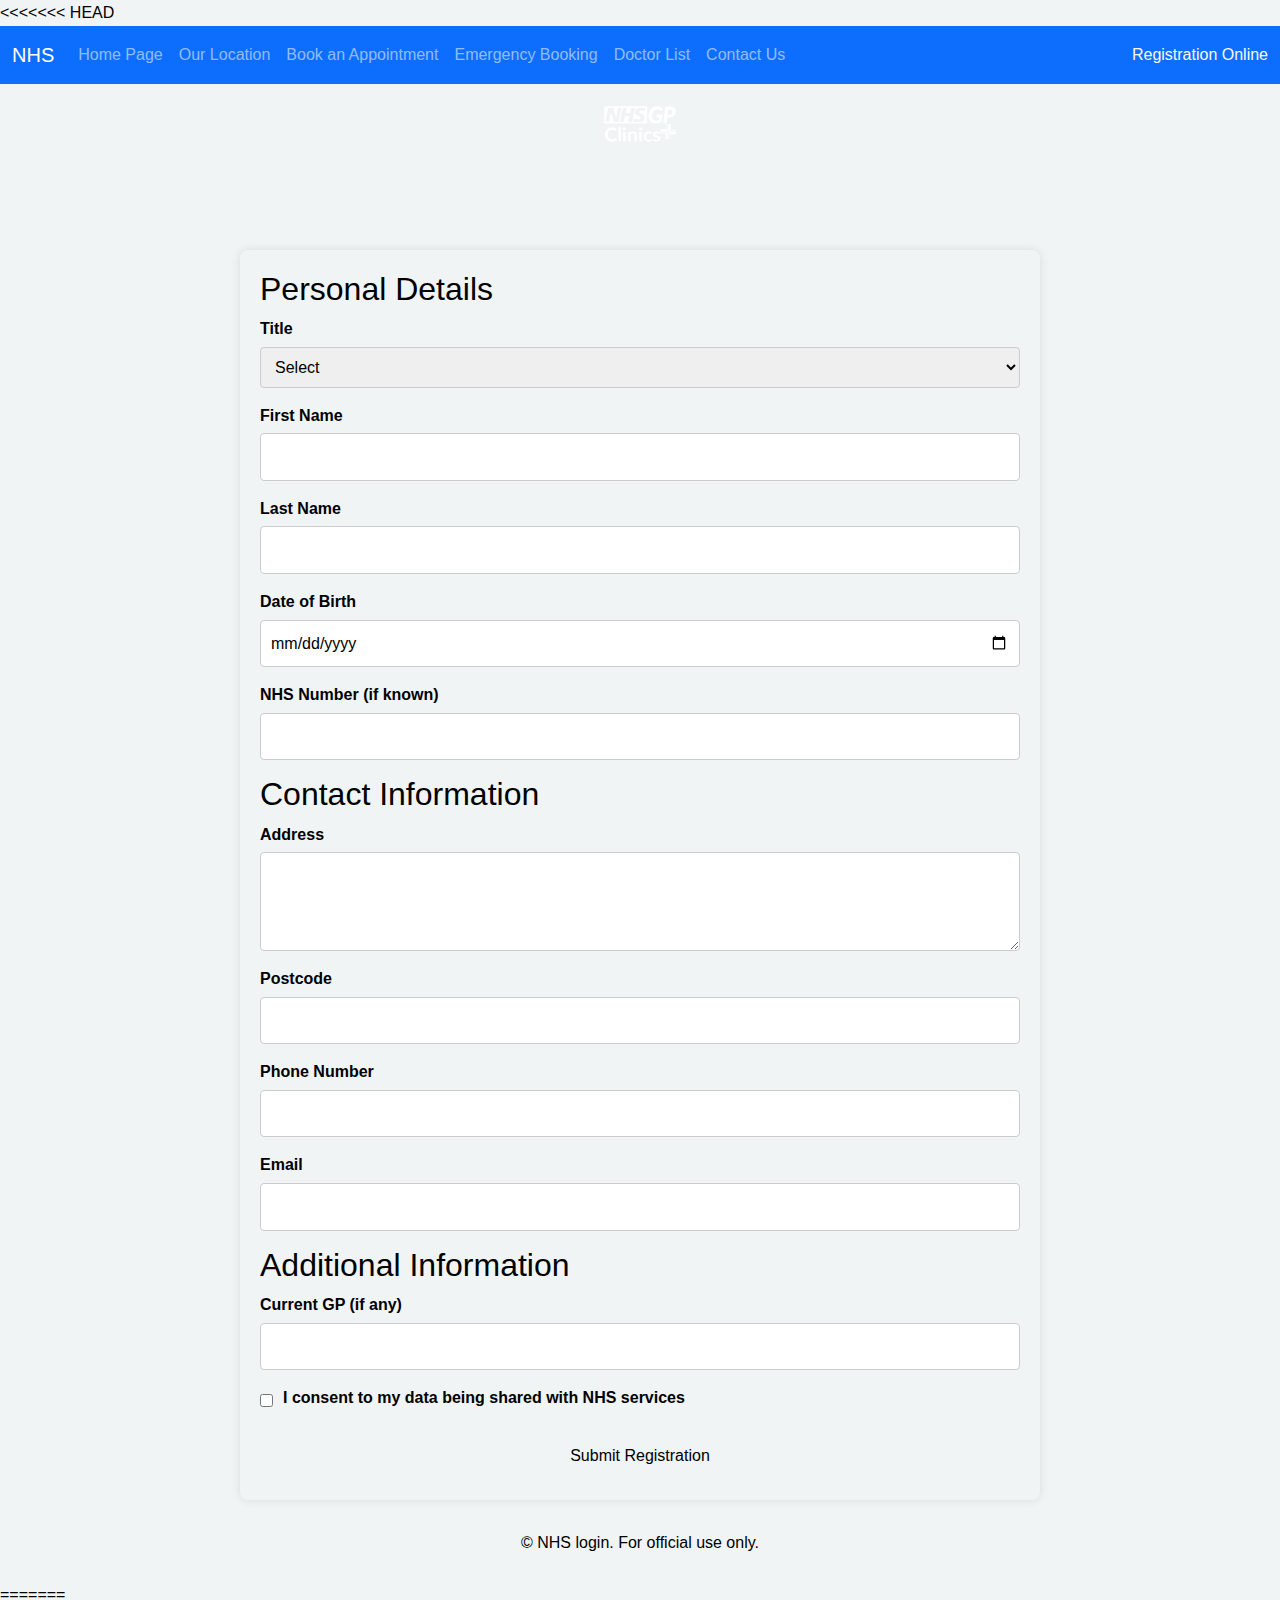
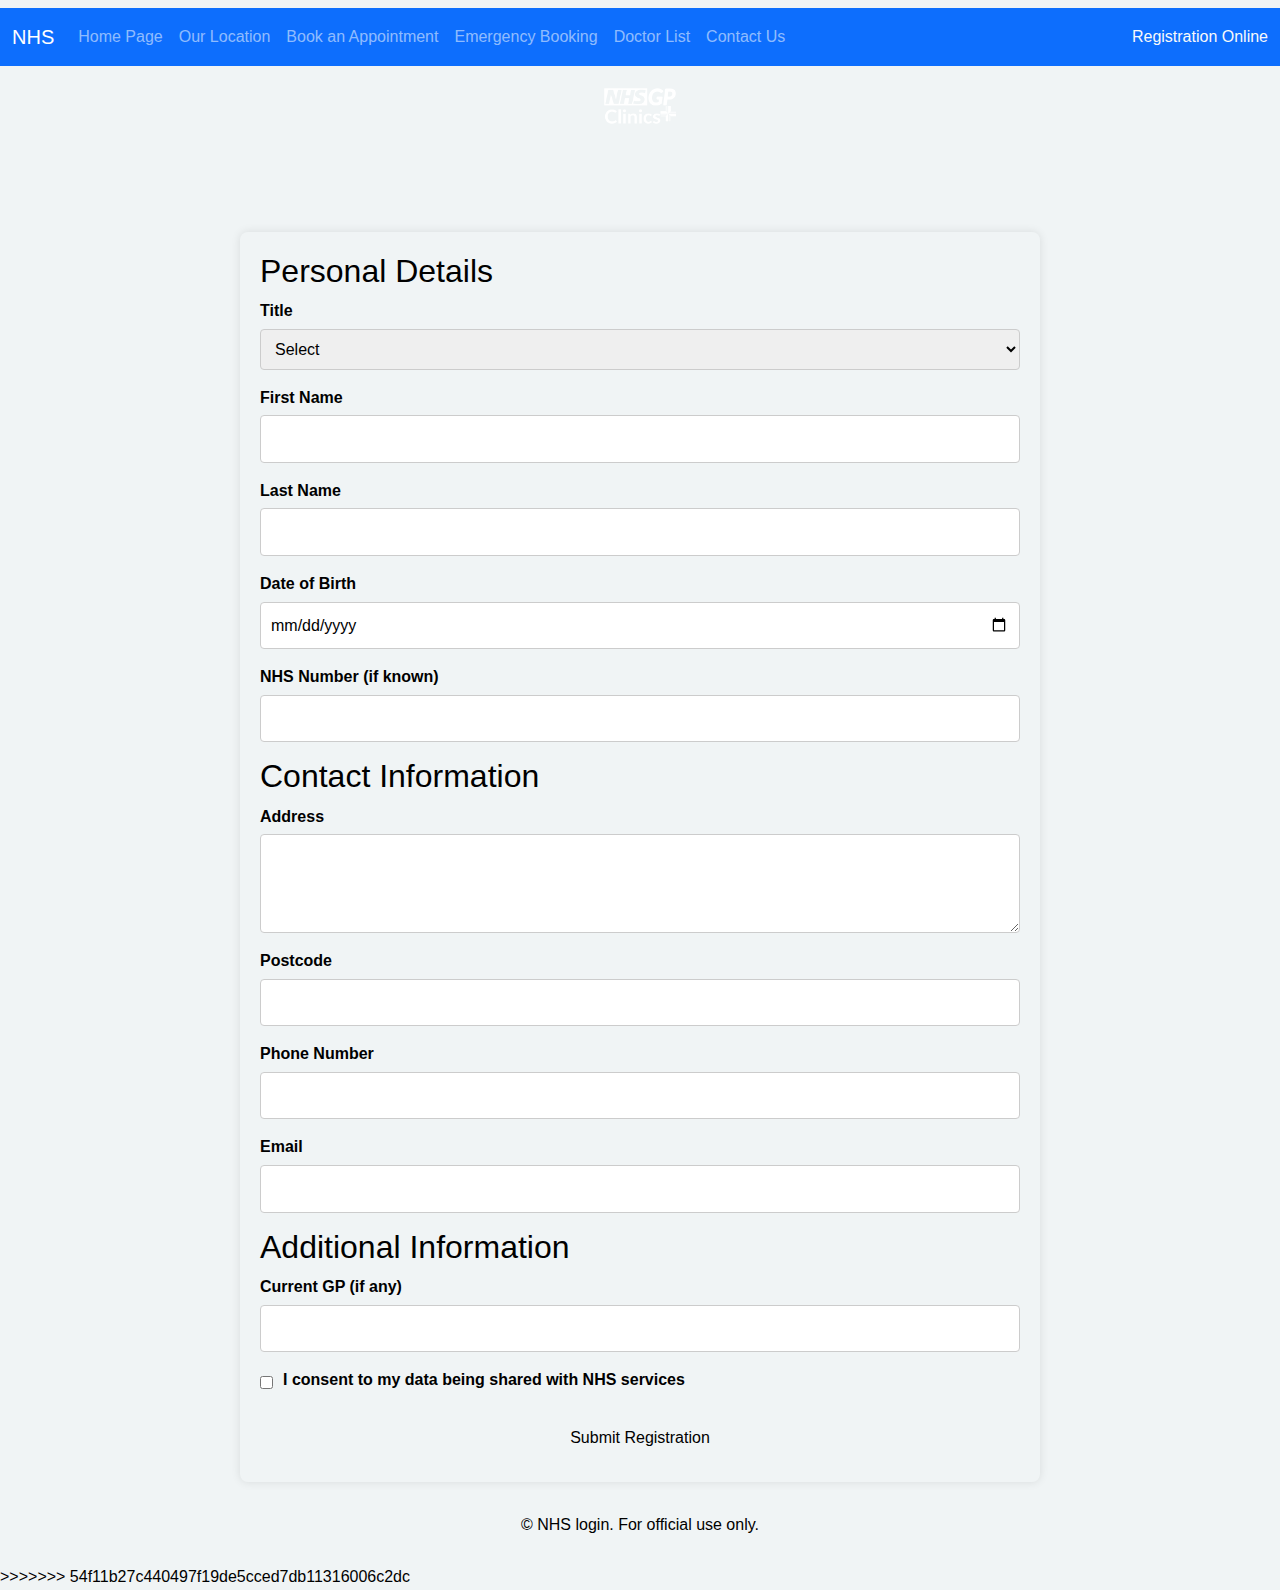
<file: register.html>
<<<<<<< HEAD
<!DOCTYPE html>
<html lang="en">
<head>
    <title>NHS</title>
    <meta charset="UTF-8">
    <meta name="viewport" content="width=device-width, initial-scale=1">

    <!-- Bootstrap CSS -->
    <link href="https://cdn.jsdelivr.net/npm/bootstrap@5.3.3/dist/css/bootstrap.min.css" rel="stylesheet">

    <!-- Bootstrap JS -->
    <script src="https://cdn.jsdelivr.net/npm/bootstrap@5.3.3/dist/js/bootstrap.bundle.min.js"></script>

    <!-- Optional: your custom CSS -->
    <link rel="stylesheet" href="style.css">
</head>
<body>
    
    <!-- Navbar -->
    <nav class="navbar navbar-expand-lg bg-primary navbar-dark">
        <div class="container-fluid">
            <a class="navbar-brand" href="#">NHS</a>
            <button class="navbar-toggler" type="button" data-bs-toggle="collapse" data-bs-target="#navbarNav"
                aria-controls="navbarNav" aria-expanded="false" aria-label="Toggle navigation">
                <span class="navbar-toggler-icon"></span>
            </button>

            <div class="collapse navbar-collapse" id="navbarNav">
                <ul class="navbar-nav me-auto mb-2 mb-lg-0">
                    <li class="nav-item">
                        <a class="nav-link" href="index.html">Home Page</a>
                    </li>
                    <li class="nav-item">
                        <a class="nav-link" href="location.html">Our Location</a>
                    </li>
                    <li class="nav-item">
                        <a class="nav-link" href="book.html">Book an Appointment</a>
                    </li>
                    <li class="nav-item">
                        <a class="nav-link" href="dermatology.html">Emergency Booking</a>
                    </li>
                    <li class="nav-item">
                        <a class="nav-link" href="doctors.html">Doctor List</a>
                    </li>
                    <li class="nav-item">
                        <a class="nav-link" href="contact.html">Contact Us</a>
                    </li>
                </ul>
                <span class="navbar-text text-light">
                    <a class="nav-link d-inline text-light" href="register.html">Registration Online</a>
                </span>
            </div>
        </div>
    </nav>

    <div class="nhs-header">
        <img src="img/logo_mob.png" alt="NHS Logo" class="nhs-logo">
        <h1>Register with a GP Surgery</h1>
    </div>

    <form class="nhs-form">
        <h2>Personal Details</h2>
        <div class="form-group">
            <label for="title">Title</label>
            <select id="title" name="title" required>
                <option value="">Select</option>
                <option value="mr">Mr</option>
                <option value="mrs">Mrs</option>
                <option value="miss">Miss</option>
                <option value="ms">Ms</option>
                <option value="dr">Dr</option>
            </select>
        </div>

        <div class="form-group">
            <label for="first-name">First Name</label>
            <input type="text" id="first-name" name="first-name" required>
        </div>

        <div class="form-group">
            <label for="last-name">Last Name</label>
            <input type="text" id="last-name" name="last-name" required>
        </div>

        <div class="form-group">
            <label for="dob">Date of Birth</label>
            <input type="date" id="dob" name="dob" required>
        </div>

        <div class="form-group">
            <label for="nhs-number">NHS Number (if known)</label>
            <input type="text" id="nhs-number" name="nhs-number" pattern="[0-9]{10}">
        </div>

        <h2>Contact Information</h2>
        <div class="form-group">
            <label for="address">Address</label>
            <textarea id="address" name="address" rows="3" required></textarea>
        </div>

        <div class="form-group">
            <label for="postcode">Postcode</label>
            <input type="text" id="postcode" name="postcode" required>
        </div>

        <div class="form-group">
            <label for="phone">Phone Number</label>
            <input type="tel" id="phone" name="phone" required>
        </div>

        <div class="form-group">
            <label for="email">Email</label>
            <input type="email" id="email" name="email">
        </div>

        <h2>Additional Information</h2>
        <div class="form-group">
            <label for="current-gp">Current GP (if any)</label>
            <input type="text" id="current-gp" name="current-gp">
        </div>

        <div class="form-group checkbox-group">
            <input type="checkbox" id="consent" name="consent" required>
            <label for="consent">I consent to my data being shared with NHS services</label>
        </div>

        <button type="submit" class="nhs-button">Submit Registration</button>
    </form>

    <div class="nhs-footer">
        <p>© NHS login. For official use only.</p>
    </div>

</body>
=======
<!DOCTYPE html>
<html lang="en">
<head>
    <title>NHS</title>
    <meta charset="UTF-8">
    <meta name="viewport" content="width=device-width, initial-scale=1">

    <!-- Bootstrap CSS -->
    <link href="https://cdn.jsdelivr.net/npm/bootstrap@5.3.3/dist/css/bootstrap.min.css" rel="stylesheet">

    <!-- Bootstrap JS -->
    <script src="https://cdn.jsdelivr.net/npm/bootstrap@5.3.3/dist/js/bootstrap.bundle.min.js"></script>

    <!-- Optional: your custom CSS -->
    <link rel="stylesheet" href="style.css">
</head>
<body>
    
    <!-- Navbar -->
    <nav class="navbar navbar-expand-lg bg-primary navbar-dark">
        <div class="container-fluid">
            <a class="navbar-brand" href="#">NHS</a>
            <button class="navbar-toggler" type="button" data-bs-toggle="collapse" data-bs-target="#navbarNav"
                aria-controls="navbarNav" aria-expanded="false" aria-label="Toggle navigation">
                <span class="navbar-toggler-icon"></span>
            </button>

            <div class="collapse navbar-collapse" id="navbarNav">
                <ul class="navbar-nav me-auto mb-2 mb-lg-0">
                    <li class="nav-item">
                        <a class="nav-link" href="index.html">Home Page</a>
                    </li>
                    <li class="nav-item">
                        <a class="nav-link" href="location.html">Our Location</a>
                    </li>
                    <li class="nav-item">
                        <a class="nav-link" href="book.html">Book an Appointment</a>
                    </li>
                    <li class="nav-item">
                        <a class="nav-link" href="dermatology.html">Emergency Booking</a>
                    </li>
                    <li class="nav-item">
                        <a class="nav-link" href="doctors.html">Doctor List</a>
                    </li>
                    <li class="nav-item">
                        <a class="nav-link" href="contact.html">Contact Us</a>
                    </li>
                </ul>
                <span class="navbar-text text-light">
                    <a class="nav-link d-inline text-light" href="register.html">Registration Online</a>
                </span>
            </div>
        </div>
    </nav>

    <div class="nhs-header">
        <img src="img/logo_mob.png" alt="NHS Logo" class="nhs-logo">
        <h1>Register with a GP Surgery</h1>
    </div>

    <form class="nhs-form">
        <h2>Personal Details</h2>
        <div class="form-group">
            <label for="title">Title</label>
            <select id="title" name="title" required>
                <option value="">Select</option>
                <option value="mr">Mr</option>
                <option value="mrs">Mrs</option>
                <option value="miss">Miss</option>
                <option value="ms">Ms</option>
                <option value="dr">Dr</option>
            </select>
        </div>

        <div class="form-group">
            <label for="first-name">First Name</label>
            <input type="text" id="first-name" name="first-name" required>
        </div>

        <div class="form-group">
            <label for="last-name">Last Name</label>
            <input type="text" id="last-name" name="last-name" required>
        </div>

        <div class="form-group">
            <label for="dob">Date of Birth</label>
            <input type="date" id="dob" name="dob" required>
        </div>

        <div class="form-group">
            <label for="nhs-number">NHS Number (if known)</label>
            <input type="text" id="nhs-number" name="nhs-number" pattern="[0-9]{10}">
        </div>

        <h2>Contact Information</h2>
        <div class="form-group">
            <label for="address">Address</label>
            <textarea id="address" name="address" rows="3" required></textarea>
        </div>

        <div class="form-group">
            <label for="postcode">Postcode</label>
            <input type="text" id="postcode" name="postcode" required>
        </div>

        <div class="form-group">
            <label for="phone">Phone Number</label>
            <input type="tel" id="phone" name="phone" required>
        </div>

        <div class="form-group">
            <label for="email">Email</label>
            <input type="email" id="email" name="email">
        </div>

        <h2>Additional Information</h2>
        <div class="form-group">
            <label for="current-gp">Current GP (if any)</label>
            <input type="text" id="current-gp" name="current-gp">
        </div>

        <div class="form-group checkbox-group">
            <input type="checkbox" id="consent" name="consent" required>
            <label for="consent">I consent to my data being shared with NHS services</label>
        </div>

        <button type="submit" class="nhs-button">Submit Registration</button>
    </form>

    <div class="nhs-footer">
        <p>© NHS login. For official use only.</p>
    </div>

</body>
>>>>>>> 54f11b27c440497f19de5cced7db11316006c2dc
</html>
</file>
<file: style001.css>
<<<<<<< HEAD
/* General Styles */
body {
    font-family: 'Arial', sans-serif;
    margin: 0;
    padding: 0;
    background-color: #f5f5f5;
    color: #333;
    line-height: 1.6;
}

.emergency-banner {
    background-color: #e74c3c;
    color: white;
    text-align: center;
    padding: 20px 0;
    margin-bottom: 30px;
}

.emergency-banner i {
    font-size: 3rem;
    margin-bottom: 10px;
}

.emergency-banner h1 {
    margin: 0;
    font-size: 1.8rem;
}

.emergency-banner p {
    margin: 10px 0 0;
    font-size: 1.1rem;
}

.container {
    max-width: 800px;
    margin: 0 auto;
    padding: 20px;
    background: white;
    border-radius: 8px;
    box-shadow: 0 0 15px rgba(0, 0, 0, 0.1);
}

h2 {
    color: #e74c3c;
    border-bottom: 2px solid #e74c3c;
    padding-bottom: 10px;
    margin-top: 0;
}

/* Form Styles */
.form-group {
    margin-bottom: 20px;
}

.form-group label {
    display: block;
    margin-bottom: 8px;
    font-weight: bold;
    color: #555;
}

.form-group input,
.form-group select,
.form-group textarea {
    width: 100%;
    padding: 12px;
    border: 1px solid #ddd;
    border-radius: 4px;
    font-size: 16px;
    box-sizing: border-box;
}

.form-group textarea {
    height: 100px;
    resize: vertical;
}

.emr-btn {
    background-color: #e74432;
    color: white;
    border: none;
    padding: 15px 25px;
    font-size: 18px;
    border-radius: 4px;
    cursor: pointer;
    width: 100%;
    transition: background-color 0.3s;
}

.emr-btn:hover {
    background-color: #da2611;
}

.emr-btn i {
    margin-right: 10px;
}

/* Modal Styles */
.modal {
    display: none;
    position: fixed;
    top: 0;
    left: 0;
    width: 100%;
    height: 100%;
    background-color: rgba(0, 0, 0, 0.7);
    z-index: 1000;
    animation: fadeIn 0.3s;
}

.modal-content {
    background: white;
    margin: 10% auto;
    padding: 30px;
    border-radius: 8px;
    max-width: 500px;
    text-align: center;
    box-shadow: 0 0 20px rgba(0, 0, 0, 0.2);
    animation: slideDown 0.3s;
}

.modal-icon {
    font-size: 4rem;
    color: #2ecc71;
    margin-bottom: 20px;
}

.modal h2 {
    color: #2ecc71;
    margin-bottom: 10px;
}

.modal p {
    margin-bottom: 20px;
    font-size: 1.1rem;
}

.ok-btn {
    background-color: #2ecc71;
    color: white;
    border: none;
    padding: 12px 25px;
    font-size: 16px;
    border-radius: 4px;
    cursor: pointer;
    transition: background-color 0.3s;
}

.ok-btn:hover {
    background-color: #27ae60;
}

.close-btn {
    position: absolute;
    top: 15px;
    right: 15px;
    font-size: 1.5rem;
    color: #777;
    cursor: pointer;
}

.close-btn:hover {
    color: #333;
}

/* Animations */
@keyframes fadeIn {
    from { opacity: 0; }
    to { opacity: 1; }
}

@keyframes slideDown {
    from { transform: translateY(-50px); opacity: 0; }
    to { transform: translateY(0); opacity: 1; }
}

/* Footer */
footer {
    text-align: center;
    margin-top: 30px;
    padding: 20px;
    background-color: #333;
    color: white;
    font-size: 14px;
}

/* Responsive Design */
@media (max-width: 600px) {
    .container {
        padding: 15px;
    }

    .emergency-banner h1 {
        font-size: 1.4rem;
    }

    .modal-content {
        margin: 20% auto;
        padding: 20px;
    }
=======
/* General Styles */
body {
    font-family: 'Arial', sans-serif;
    margin: 0;
    padding: 0;
    background-color: #f5f5f5;
    color: #333;
    line-height: 1.6;
}

.emergency-banner {
    background-color: #e74c3c;
    color: white;
    text-align: center;
    padding: 20px 0;
    margin-bottom: 30px;
}

.emergency-banner i {
    font-size: 3rem;
    margin-bottom: 10px;
}

.emergency-banner h1 {
    margin: 0;
    font-size: 1.8rem;
}

.emergency-banner p {
    margin: 10px 0 0;
    font-size: 1.1rem;
}

.container {
    max-width: 800px;
    margin: 0 auto;
    padding: 20px;
    background: white;
    border-radius: 8px;
    box-shadow: 0 0 15px rgba(0, 0, 0, 0.1);
}

h2 {
    color: #e74c3c;
    border-bottom: 2px solid #e74c3c;
    padding-bottom: 10px;
    margin-top: 0;
}

/* Form Styles */
.form-group {
    margin-bottom: 20px;
}

.form-group label {
    display: block;
    margin-bottom: 8px;
    font-weight: bold;
    color: #555;
}

.form-group input,
.form-group select,
.form-group textarea {
    width: 100%;
    padding: 12px;
    border: 1px solid #ddd;
    border-radius: 4px;
    font-size: 16px;
    box-sizing: border-box;
}

.form-group textarea {
    height: 100px;
    resize: vertical;
}

.emr-btn {
    background-color: #e74432;
    color: white;
    border: none;
    padding: 15px 25px;
    font-size: 18px;
    border-radius: 4px;
    cursor: pointer;
    width: 100%;
    transition: background-color 0.3s;
}

.emr-btn:hover {
    background-color: #da2611;
}

.emr-btn i {
    margin-right: 10px;
}

/* Modal Styles */
.modal {
    display: none;
    position: fixed;
    top: 0;
    left: 0;
    width: 100%;
    height: 100%;
    background-color: rgba(0, 0, 0, 0.7);
    z-index: 1000;
    animation: fadeIn 0.3s;
}

.modal-content {
    background: white;
    margin: 10% auto;
    padding: 30px;
    border-radius: 8px;
    max-width: 500px;
    text-align: center;
    box-shadow: 0 0 20px rgba(0, 0, 0, 0.2);
    animation: slideDown 0.3s;
}

.modal-icon {
    font-size: 4rem;
    color: #2ecc71;
    margin-bottom: 20px;
}

.modal h2 {
    color: #2ecc71;
    margin-bottom: 10px;
}

.modal p {
    margin-bottom: 20px;
    font-size: 1.1rem;
}

.ok-btn {
    background-color: #2ecc71;
    color: white;
    border: none;
    padding: 12px 25px;
    font-size: 16px;
    border-radius: 4px;
    cursor: pointer;
    transition: background-color 0.3s;
}

.ok-btn:hover {
    background-color: #27ae60;
}

.close-btn {
    position: absolute;
    top: 15px;
    right: 15px;
    font-size: 1.5rem;
    color: #777;
    cursor: pointer;
}

.close-btn:hover {
    color: #333;
}

/* Animations */
@keyframes fadeIn {
    from { opacity: 0; }
    to { opacity: 1; }
}

@keyframes slideDown {
    from { transform: translateY(-50px); opacity: 0; }
    to { transform: translateY(0); opacity: 1; }
}

/* Footer */
footer {
    text-align: center;
    margin-top: 30px;
    padding: 20px;
    background-color: #333;
    color: white;
    font-size: 14px;
}

/* Responsive Design */
@media (max-width: 600px) {
    .container {
        padding: 15px;
    }

    .emergency-banner h1 {
        font-size: 1.4rem;
    }

    .modal-content {
        margin: 20% auto;
        padding: 20px;
    }
>>>>>>> 54f11b27c440497f19de5cced7db11316006c2dc
}
</file>
<file: style002.css>
<<<<<<< HEAD
/* General Styles */
body {
    font-family: 'Arial', sans-serif;
    margin: 0;
    padding: 0;
    background-color: #f5f7fa;
    color: #333;
}

/* Login & Signup Containers */
.login-container, .signup-container {
    display: flex;
    justify-content: center;
    align-items: center;
    height: 100vh;
    background: linear-gradient(135deg, #6b73ff 0%, #000dff 100%);
}

.login-box, .signup-box {
    background: white;
    padding: 30px;
    border-radius: 10px;
    box-shadow: 0 5px 15px rgba(0, 0, 0, 0.1);
    width: 350px;
    text-align: center;
}

.login-box h1, .signup-box h1 {
    color: #3a4bdf;
    margin-bottom: 20px;
}

.input-group {
    margin-bottom: 15px;
    text-align: left;
}

.input-group label {
    display: block;
    margin-bottom: 5px;
    font-weight: bold;
}

.input-group input {
    width: 100%;
    padding: 10px;
    border: 1px solid #ddd;
    border-radius: 5px;
    font-size: 16px;
}

.login-btn, .signup-btn {
    width: 100%;
    padding: 12px;
    background: #3a4bdf;
    color: white;
    border: none;
    border-radius: 5px;
    font-size: 16px;
    cursor: pointer;
    transition: background 0.3s;
}

.login-btn:hover, .signup-btn:hover {
    background: #2a3acf;
}

.signup-link, .login-link {
    margin-top: 15px;
    font-size: 14px;
}

.signup-link a, .login-link a {
    color: #3a4bdf;
    text-decoration: none;
}

.signup-link a:hover, .login-link a:hover {
    text-decoration: underline;
}

/* Dashboard Styles */
.dashboard {
    display: none;
    max-width: 1200px;
    margin: 0 auto;
    padding: 20px;
}

header {
    display: flex;
    justify-content: space-between;
    align-items: center;
    margin-bottom: 30px;
}

.logout-btn {
    background: #e74c3c;
    color: white;
    border: none;
    padding: 8px 15px;
    border-radius: 5px;
    cursor: pointer;
}

.search-section {
    margin-bottom: 20px;
}

.search-box {
    display: flex;
    gap: 10px;
}

.search-box input {
    flex: 1;
    padding: 10px;
    border: 1px solid #ddd;
    border-radius: 5px;
}

.search-box button {
    padding: 10px 15px;
    background: #3a4bdf;
    color: white;
    border: none;
    border-radius: 5px;
    cursor: pointer;
}

/* Doctor List */
.doctor-list {
    display: grid;
    grid-template-columns: repeat(auto-fill, minmax(300px, 1fr));
    gap: 20px;
}

.doctor-card {
    background: white;
    border-radius: 8px;
    box-shadow: 0 3px 10px rgba(0, 0, 0, 0.1);
    padding: 20px;
    transition: transform 0.3s;
}

.doctor-card:hover {
    transform: translateY(-5px);
}

.doctor-card h3 {
    margin: 0 0 10px;
    color: #3a4bdf;
}

.doctor-card p {
    margin: 5px 0;
    color: #666;
}

.book-btn {
    background: #3a4bdf;
    color: white;
    border: none;
    padding: 8px 15px;
    border-radius: 5px;
    cursor: pointer;
    margin-top: 10px;
}

/* Modal Styles */
.modal {
    display: none;
    position: fixed;
    top: 0;
    left: 0;
    width: 100%;
    height: 100%;
    background: rgba(0, 0, 0, 0.5);
    z-index: 1000;
    justify-content: center;
    align-items: center;
}

.modal-content {
    background: white;
    padding: 25px;
    border-radius: 8px;
    width: 400px;
    max-width: 90%;
    box-shadow: 0 5px 15px rgba(0, 0, 0, 0.2);
    position: relative;
}

.close-btn {
    position: absolute;
    top: 15px;
    right: 15px;
    font-size: 20px;
    cursor: pointer;
}

.form-group {
    margin-bottom: 15px;
}

.form-group label {
    display: block;
    margin-bottom: 5px;
    font-weight: bold;
}

.form-group input, .form-group select, .form-group textarea {
    width: 100%;
    padding: 10px;
    border: 1px solid #ddd;
    border-radius: 5px;
}

.book-btn, .ok-btn {
    width: 100%;
    padding: 12px;
    background: #3a4bdf;
    color: white;
    border: none;
    border-radius: 5px;
    cursor: pointer;
    margin-top: 10px;
}

.ok-btn {
    background: #2ecc71;
}

.modal-icon {
    font-size: 50px;
    color: #2ecc71;
    text-align: center;
    margin-bottom: 15px;
}

/* Responsive Design */
@media (max-width: 768px) {
    .doctor-list {
        grid-template-columns: 1fr;
    }
=======
/* General Styles */
body {
    font-family: 'Arial', sans-serif;
    margin: 0;
    padding: 0;
    background-color: #f5f7fa;
    color: #333;
}

/* Login & Signup Containers */
.login-container, .signup-container {
    display: flex;
    justify-content: center;
    align-items: center;
    height: 100vh;
    background: linear-gradient(135deg, #6b73ff 0%, #000dff 100%);
}

.login-box, .signup-box {
    background: white;
    padding: 30px;
    border-radius: 10px;
    box-shadow: 0 5px 15px rgba(0, 0, 0, 0.1);
    width: 350px;
    text-align: center;
}

.login-box h1, .signup-box h1 {
    color: #3a4bdf;
    margin-bottom: 20px;
}

.input-group {
    margin-bottom: 15px;
    text-align: left;
}

.input-group label {
    display: block;
    margin-bottom: 5px;
    font-weight: bold;
}

.input-group input {
    width: 100%;
    padding: 10px;
    border: 1px solid #ddd;
    border-radius: 5px;
    font-size: 16px;
}

.login-btn, .signup-btn {
    width: 100%;
    padding: 12px;
    background: #3a4bdf;
    color: white;
    border: none;
    border-radius: 5px;
    font-size: 16px;
    cursor: pointer;
    transition: background 0.3s;
}

.login-btn:hover, .signup-btn:hover {
    background: #2a3acf;
}

.signup-link, .login-link {
    margin-top: 15px;
    font-size: 14px;
}

.signup-link a, .login-link a {
    color: #3a4bdf;
    text-decoration: none;
}

.signup-link a:hover, .login-link a:hover {
    text-decoration: underline;
}

/* Dashboard Styles */
.dashboard {
    display: none;
    max-width: 1200px;
    margin: 0 auto;
    padding: 20px;
}

header {
    display: flex;
    justify-content: space-between;
    align-items: center;
    margin-bottom: 30px;
}

.logout-btn {
    background: #e74c3c;
    color: white;
    border: none;
    padding: 8px 15px;
    border-radius: 5px;
    cursor: pointer;
}

.search-section {
    margin-bottom: 20px;
}

.search-box {
    display: flex;
    gap: 10px;
}

.search-box input {
    flex: 1;
    padding: 10px;
    border: 1px solid #ddd;
    border-radius: 5px;
}

.search-box button {
    padding: 10px 15px;
    background: #3a4bdf;
    color: white;
    border: none;
    border-radius: 5px;
    cursor: pointer;
}

/* Doctor List */
.doctor-list {
    display: grid;
    grid-template-columns: repeat(auto-fill, minmax(300px, 1fr));
    gap: 20px;
}

.doctor-card {
    background: white;
    border-radius: 8px;
    box-shadow: 0 3px 10px rgba(0, 0, 0, 0.1);
    padding: 20px;
    transition: transform 0.3s;
}

.doctor-card:hover {
    transform: translateY(-5px);
}

.doctor-card h3 {
    margin: 0 0 10px;
    color: #3a4bdf;
}

.doctor-card p {
    margin: 5px 0;
    color: #666;
}

.book-btn {
    background: #3a4bdf;
    color: white;
    border: none;
    padding: 8px 15px;
    border-radius: 5px;
    cursor: pointer;
    margin-top: 10px;
}

/* Modal Styles */
.modal {
    display: none;
    position: fixed;
    top: 0;
    left: 0;
    width: 100%;
    height: 100%;
    background: rgba(0, 0, 0, 0.5);
    z-index: 1000;
    justify-content: center;
    align-items: center;
}

.modal-content {
    background: white;
    padding: 25px;
    border-radius: 8px;
    width: 400px;
    max-width: 90%;
    box-shadow: 0 5px 15px rgba(0, 0, 0, 0.2);
    position: relative;
}

.close-btn {
    position: absolute;
    top: 15px;
    right: 15px;
    font-size: 20px;
    cursor: pointer;
}

.form-group {
    margin-bottom: 15px;
}

.form-group label {
    display: block;
    margin-bottom: 5px;
    font-weight: bold;
}

.form-group input, .form-group select, .form-group textarea {
    width: 100%;
    padding: 10px;
    border: 1px solid #ddd;
    border-radius: 5px;
}

.book-btn, .ok-btn {
    width: 100%;
    padding: 12px;
    background: #3a4bdf;
    color: white;
    border: none;
    border-radius: 5px;
    cursor: pointer;
    margin-top: 10px;
}

.ok-btn {
    background: #2ecc71;
}

.modal-icon {
    font-size: 50px;
    color: #2ecc71;
    text-align: center;
    margin-bottom: 15px;
}

/* Responsive Design */
@media (max-width: 768px) {
    .doctor-list {
        grid-template-columns: 1fr;
    }
>>>>>>> 54f11b27c440497f19de5cced7db11316006c2dc
}
</file>
<file: style.css>
<<<<<<< HEAD
/* NHS Color Scheme */
:root {
    --nhs-blue: #005EB8;
    --nhs-white: #f8f6f6;
    --nhs-dark-blue: #003087;
    --nhs-light-blue: #41B6E6;
    --nhs-black: #231F20;
}

body {
    font-family: 'Roboto', Arial, sans-serif;
    margin: 0;
    padding: 0;
    background-color: #f0f4f5;
    color: var(--nhs-black);
    line-height: 1.6;
}

.nhs-header {
    background-color: var(--nhs-blue);
    color: var(--nhs-white);
    padding: 20px;
    text-align: center;
}
.nhs-header h1{
    color: #f0f4f5;
}

.nhs-logo {
    height: 40px;
    margin-bottom: 10px;
}

.nhs-form {
    max-width: 800px;
    margin: 20px auto;
    padding: 20px;
    background-color: var(--nhs-white);
    border-radius: 8px;
    box-shadow: 0 0 10px rgba(0, 0, 0, 0.1);
}

h1, h2 {
    color: var(--nhs-dark-blue);
}

.form-group {
    margin-bottom: 15px;
}

label {
    display: block;
    margin-bottom: 5px;
    font-weight: bold;
}

input, select, textarea {
    width: 100%;
    padding: 10px;
    border: 1px solid #ccc;
    border-radius: 4px;
    font-size: 16px;
}

.checkbox-group {
    display: flex;
    align-items: center;
}

.checkbox-group input {
    width: auto;
    margin-right: 10px;
}

.nhs-button {
    background-color: var(--nhs-blue);
    color: var(--nhs-white);
    border: none;
    padding: 12px 20px;
    font-size: 16px;
    border-radius: 4px;
    cursor: pointer;
    width: 100%;
}

.nhs-button:hover {
    background-color: var(--nhs-dark-blue);
}

.nhs-footer {
    text-align: center;
    padding: 10px;
    background-color: var(--nhs-blue);
    color: var(--nhs-white);
    margin-top: 20px;
=======
/* NHS Color Scheme */
:root {
    --nhs-blue: #005EB8;
    --nhs-white: #f8f6f6;
    --nhs-dark-blue: #003087;
    --nhs-light-blue: #41B6E6;
    --nhs-black: #231F20;
}

body {
    font-family: 'Roboto', Arial, sans-serif;
    margin: 0;
    padding: 0;
    background-color: #f0f4f5;
    color: var(--nhs-black);
    line-height: 1.6;
}

.nhs-header {
    background-color: var(--nhs-blue);
    color: var(--nhs-white);
    padding: 20px;
    text-align: center;
}
.nhs-header h1{
    color: #f0f4f5;
}

.nhs-logo {
    height: 40px;
    margin-bottom: 10px;
}

.nhs-form {
    max-width: 800px;
    margin: 20px auto;
    padding: 20px;
    background-color: var(--nhs-white);
    border-radius: 8px;
    box-shadow: 0 0 10px rgba(0, 0, 0, 0.1);
}

h1, h2 {
    color: var(--nhs-dark-blue);
}

.form-group {
    margin-bottom: 15px;
}

label {
    display: block;
    margin-bottom: 5px;
    font-weight: bold;
}

input, select, textarea {
    width: 100%;
    padding: 10px;
    border: 1px solid #ccc;
    border-radius: 4px;
    font-size: 16px;
}

.checkbox-group {
    display: flex;
    align-items: center;
}

.checkbox-group input {
    width: auto;
    margin-right: 10px;
}

.nhs-button {
    background-color: var(--nhs-blue);
    color: var(--nhs-white);
    border: none;
    padding: 12px 20px;
    font-size: 16px;
    border-radius: 4px;
    cursor: pointer;
    width: 100%;
}

.nhs-button:hover {
    background-color: var(--nhs-dark-blue);
}

.nhs-footer {
    text-align: center;
    padding: 10px;
    background-color: var(--nhs-blue);
    color: var(--nhs-white);
    margin-top: 20px;
>>>>>>> 54f11b27c440497f19de5cced7db11316006c2dc
}
</file>
<file: style006.css>
<<<<<<< HEAD
/* NHS Contact Page Theme: Green + Sky Blue */

body {
    margin: 0;
    font-family: 'Arial', sans-serif;
    background: #e0f7fa; /* Light Sky Blue background */
    color: #00695c; /* Dark Green text */
  }
  
  header {
    background-color: #26a69a; /* Green header */
    padding: 30px 20px;
    text-align: center;
    color: white;
  }
  
  header p {
    margin-top: 10px;
    font-size: 18px;
    color: #e0f2f1;
  }
  
  main {
    padding: 40px 20px;
  }
  
  /* Info Section */
  .info-section {
    background-color: #b2ebf2; /* Sky Blue card */
    max-width: 800px;
    margin: 20px auto;
    padding: 30px;
    border-radius: 12px;
    box-shadow: 0 8px 16px rgba(0,0,0,0.1);
  }
  
  .info-section h2, .info-section h3 {
    color: #00796b;
  }
  
  .info-section p, .info-section ul {
    font-size: 16px;
    margin-bottom: 15px;
  }
  
  .important-contacts ul {
    list-style-type: none;
    padding-left: 0;
  }
  
  .important-contacts li {
    margin-bottom: 8px;
  }
  
  .map-container {
    margin-top: 20px;
  }
  
  /* Contact Form */
  .contact-form {
    background-color: #b2dfdb; /* Light Greenish Blue */
    max-width: 600px;
    margin: 40px auto;
    padding: 30px;
    border-radius: 12px;
    box-shadow: 0 8px 16px rgba(0,0,0,0.15);
  }
  
  .contact-form h2 {
    text-align: center;
    margin-bottom: 25px;
    color: #00796b;
  }
  
  .form-group {
    margin-bottom: 20px;
  }
  
  .form-group label {
    display: block;
    margin-bottom: 8px;
    font-weight: bold;
  }
  
  .form-group input,
  .form-group textarea {
    width: 100%;
    padding: 12px;
    border: 2px solid #26a69a;
    border-radius: 8px;
    font-size: 16px;
    background: #ffffff;
    color: #00695c;
  }
  
  .form-group input:focus,
  .form-group textarea:focus {
    outline: none;
    border-color: #00796b;
    background-color: #e0f2f1;
  }
  
  .submit-btn {
    width: 100%;
    background-color: #26a69a;
    color: white;
    padding: 14px;
    border: none;
    border-radius: 8px;
    font-size: 18px;
    cursor: pointer;
    transition: background 0.3s;
  }
  
  .submit-btn:hover {
    background-color: #00796b;
  }
  
  /* Footer */
  footer {
    background-color: #26a69a;
    color: white;
    text-align: center;
    padding: 15px;
    margin-top: 50px;
  }
=======
/* NHS Contact Page Theme: Green + Sky Blue */

body {
    margin: 0;
    font-family: 'Arial', sans-serif;
    background: #e0f7fa; /* Light Sky Blue background */
    color: #00695c; /* Dark Green text */
  }
  
  header {
    background-color: #26a69a; /* Green header */
    padding: 30px 20px;
    text-align: center;
    color: white;
  }
  
  header p {
    margin-top: 10px;
    font-size: 18px;
    color: #e0f2f1;
  }
  
  main {
    padding: 40px 20px;
  }
  
  /* Info Section */
  .info-section {
    background-color: #b2ebf2; /* Sky Blue card */
    max-width: 800px;
    margin: 20px auto;
    padding: 30px;
    border-radius: 12px;
    box-shadow: 0 8px 16px rgba(0,0,0,0.1);
  }
  
  .info-section h2, .info-section h3 {
    color: #00796b;
  }
  
  .info-section p, .info-section ul {
    font-size: 16px;
    margin-bottom: 15px;
  }
  
  .important-contacts ul {
    list-style-type: none;
    padding-left: 0;
  }
  
  .important-contacts li {
    margin-bottom: 8px;
  }
  
  .map-container {
    margin-top: 20px;
  }
  
  /* Contact Form */
  .contact-form {
    background-color: #b2dfdb; /* Light Greenish Blue */
    max-width: 600px;
    margin: 40px auto;
    padding: 30px;
    border-radius: 12px;
    box-shadow: 0 8px 16px rgba(0,0,0,0.15);
  }
  
  .contact-form h2 {
    text-align: center;
    margin-bottom: 25px;
    color: #00796b;
  }
  
  .form-group {
    margin-bottom: 20px;
  }
  
  .form-group label {
    display: block;
    margin-bottom: 8px;
    font-weight: bold;
  }
  
  .form-group input,
  .form-group textarea {
    width: 100%;
    padding: 12px;
    border: 2px solid #26a69a;
    border-radius: 8px;
    font-size: 16px;
    background: #ffffff;
    color: #00695c;
  }
  
  .form-group input:focus,
  .form-group textarea:focus {
    outline: none;
    border-color: #00796b;
    background-color: #e0f2f1;
  }
  
  .submit-btn {
    width: 100%;
    background-color: #26a69a;
    color: white;
    padding: 14px;
    border: none;
    border-radius: 8px;
    font-size: 18px;
    cursor: pointer;
    transition: background 0.3s;
  }
  
  .submit-btn:hover {
    background-color: #00796b;
  }
  
  /* Footer */
  footer {
    background-color: #26a69a;
    color: white;
    text-align: center;
    padding: 15px;
    margin-top: 50px;
  }
>>>>>>> 54f11b27c440497f19de5cced7db11316006c2dc
</file>
<file: style003.css>
<<<<<<< HEAD
/* Doctor Listing Specific Styles */
.doctor-listing-container {
    padding: 2rem;
    max-width: 1200px;
    margin: 0 auto;
}

.search-filters {
    background-color: #f8f9fa;
    padding: 2rem;
    border-radius: 8px;
    margin-bottom: 2rem;
    box-shadow: 0 2px 4px rgba(0, 0, 0, 0.1);
}

.search-filters h1 {
    color: #003087;
    margin-bottom: 1.5rem;
}

.search-bar {
    display: flex;
    margin-bottom: 1.5rem;
}

.search-bar input {
    flex: 1;
    padding: 0.8rem;
    border: 1px solid #ddd;
    border-radius: 4px 0 0 4px;
    font-size: 1rem;
}

.search-bar button {
    padding: 0 1.2rem;
    background-color: #007f3b;
    color: white;
    border: none;
    border-radius: 0 4px 4px 0;
    cursor: pointer;
    font-size: 1rem;
}

.filter-options {
    display: flex;
    flex-wrap: wrap;
    gap: 1rem;
    align-items: center;
}

.filter-group {
    display: flex;
    flex-direction: column;
}

.filter-group label {
    margin-bottom: 0.5rem;
    font-weight: 600;
    color: #333;
}

.filter-group select {
    padding: 0.5rem;
    border-radius: 4px;
    border: 1px solid #ddd;
}

.secondary-btn {
    background-color: #f0f4f8;
    color: #005eb8;
    border: 1px solid #005eb8;
    padding: 0.5rem 1rem;
    border-radius: 4px;
    cursor: pointer;
    font-weight: 600;
    margin-top: 1.5rem;
}

.secondary-btn:hover {
    background-color: #e6f0fa;
}

.doctor-results {
    margin-top: 2rem;
}

.results-header {
    display: flex;
    justify-content: space-between;
    align-items: center;
    margin-bottom: 1.5rem;
}

.sort-options {
    display: flex;
    align-items: center;
    gap: 0.5rem;
}

.sort-options select {
    padding: 0.5rem;
    border-radius: 4px;
    border: 1px solid #ddd;
}

.doctor-cards {
    display: grid;
    grid-template-columns: repeat(auto-fill, minmax(350px, 1fr));
    gap: 1.5rem;
}

.doctor-card {
    background-color: white;
    border-radius: 8px;
    overflow: hidden;
    box-shadow: 0 2px 8px rgba(0, 0, 0, 0.1);
    transition: transform 0.3s ease;
}

.doctor-card:hover {
    transform: translateY(-5px);
}

.doctor-image {
    height: 200px;
    background-color: #e9ecef;
    display: flex;
    align-items: center;
    justify-content: center;
    color: #6c757d;
}

.doctor-image img {
    width: 100%;
    height: 100%;
    object-fit: cover;
}

.doctor-details {
    padding: 1.5rem;
}

.doctor-name {
    font-size: 1.25rem;
    font-weight: 600;
    color: #003087;
    margin-bottom: 0.5rem;
}

.doctor-specialty {
    color: #007f3b;
    font-weight: 500;
    margin-bottom: 0.5rem;
}

.doctor-location {
    display: flex;
    align-items: center;
    gap: 0.5rem;
    color: #6c757d;
    margin-bottom: 0.5rem;
}

.doctor-rating {
    display: flex;
    align-items: center;
    gap: 0.3rem;
    margin-bottom: 1rem;
}

.stars {
    color: #ffc107;
}

.doctor-availability {
    margin-bottom: 1rem;
}

.availability-badge {
    display: inline-block;
    padding: 0.25rem 0.5rem;
    background-color: #e6f7ee;
    color: #007f3b;
    border-radius: 4px;
    font-size: 0.8rem;
    font-weight: 500;
}

.book-btn {
    width: 100%;
    padding: 0.75rem;
    background-color: #007f3b;
    color: white;
    border: none;
    border-radius: 4px;
    font-weight: 600;
    cursor: pointer;
    transition: background-color 0.3s;
}

.book-btn:hover {
    background-color: #00612e;
}

.pagination {
    display: flex;
    justify-content: center;
    align-items: center;
    gap: 1rem;
    margin-top: 2rem;
}

.pagination-btn {
    background-color: #f8f9fa;
    border: 1px solid #ddd;
    padding: 0.5rem 1rem;
    border-radius: 4px;
    cursor: pointer;
}

.page-numbers {
    font-weight: 500;
}

/* Responsive adjustments */
@media (max-width: 768px) {
    .filter-options {
        flex-direction: column;
        align-items: flex-start;
    }
    
    .doctor-cards {
        grid-template-columns: 1fr;
    }
    
    .results-header {
        flex-direction: column;
        align-items: flex-start;
        gap: 1rem;
    }
=======
/* Doctor Listing Specific Styles */
.doctor-listing-container {
    padding: 2rem;
    max-width: 1200px;
    margin: 0 auto;
}

.search-filters {
    background-color: #f8f9fa;
    padding: 2rem;
    border-radius: 8px;
    margin-bottom: 2rem;
    box-shadow: 0 2px 4px rgba(0, 0, 0, 0.1);
}

.search-filters h1 {
    color: #003087;
    margin-bottom: 1.5rem;
}

.search-bar {
    display: flex;
    margin-bottom: 1.5rem;
}

.search-bar input {
    flex: 1;
    padding: 0.8rem;
    border: 1px solid #ddd;
    border-radius: 4px 0 0 4px;
    font-size: 1rem;
}

.search-bar button {
    padding: 0 1.2rem;
    background-color: #007f3b;
    color: white;
    border: none;
    border-radius: 0 4px 4px 0;
    cursor: pointer;
    font-size: 1rem;
}

.filter-options {
    display: flex;
    flex-wrap: wrap;
    gap: 1rem;
    align-items: center;
}

.filter-group {
    display: flex;
    flex-direction: column;
}

.filter-group label {
    margin-bottom: 0.5rem;
    font-weight: 600;
    color: #333;
}

.filter-group select {
    padding: 0.5rem;
    border-radius: 4px;
    border: 1px solid #ddd;
}

.secondary-btn {
    background-color: #f0f4f8;
    color: #005eb8;
    border: 1px solid #005eb8;
    padding: 0.5rem 1rem;
    border-radius: 4px;
    cursor: pointer;
    font-weight: 600;
    margin-top: 1.5rem;
}

.secondary-btn:hover {
    background-color: #e6f0fa;
}

.doctor-results {
    margin-top: 2rem;
}

.results-header {
    display: flex;
    justify-content: space-between;
    align-items: center;
    margin-bottom: 1.5rem;
}

.sort-options {
    display: flex;
    align-items: center;
    gap: 0.5rem;
}

.sort-options select {
    padding: 0.5rem;
    border-radius: 4px;
    border: 1px solid #ddd;
}

.doctor-cards {
    display: grid;
    grid-template-columns: repeat(auto-fill, minmax(350px, 1fr));
    gap: 1.5rem;
}

.doctor-card {
    background-color: white;
    border-radius: 8px;
    overflow: hidden;
    box-shadow: 0 2px 8px rgba(0, 0, 0, 0.1);
    transition: transform 0.3s ease;
}

.doctor-card:hover {
    transform: translateY(-5px);
}

.doctor-image {
    height: 200px;
    background-color: #e9ecef;
    display: flex;
    align-items: center;
    justify-content: center;
    color: #6c757d;
}

.doctor-image img {
    width: 100%;
    height: 100%;
    object-fit: cover;
}

.doctor-details {
    padding: 1.5rem;
}

.doctor-name {
    font-size: 1.25rem;
    font-weight: 600;
    color: #003087;
    margin-bottom: 0.5rem;
}

.doctor-specialty {
    color: #007f3b;
    font-weight: 500;
    margin-bottom: 0.5rem;
}

.doctor-location {
    display: flex;
    align-items: center;
    gap: 0.5rem;
    color: #6c757d;
    margin-bottom: 0.5rem;
}

.doctor-rating {
    display: flex;
    align-items: center;
    gap: 0.3rem;
    margin-bottom: 1rem;
}

.stars {
    color: #ffc107;
}

.doctor-availability {
    margin-bottom: 1rem;
}

.availability-badge {
    display: inline-block;
    padding: 0.25rem 0.5rem;
    background-color: #e6f7ee;
    color: #007f3b;
    border-radius: 4px;
    font-size: 0.8rem;
    font-weight: 500;
}

.book-btn {
    width: 100%;
    padding: 0.75rem;
    background-color: #007f3b;
    color: white;
    border: none;
    border-radius: 4px;
    font-weight: 600;
    cursor: pointer;
    transition: background-color 0.3s;
}

.book-btn:hover {
    background-color: #00612e;
}

.pagination {
    display: flex;
    justify-content: center;
    align-items: center;
    gap: 1rem;
    margin-top: 2rem;
}

.pagination-btn {
    background-color: #f8f9fa;
    border: 1px solid #ddd;
    padding: 0.5rem 1rem;
    border-radius: 4px;
    cursor: pointer;
}

.page-numbers {
    font-weight: 500;
}

/* Responsive adjustments */
@media (max-width: 768px) {
    .filter-options {
        flex-direction: column;
        align-items: flex-start;
    }
    
    .doctor-cards {
        grid-template-columns: 1fr;
    }
    
    .results-header {
        flex-direction: column;
        align-items: flex-start;
        gap: 1rem;
    }
>>>>>>> 54f11b27c440497f19de5cced7db11316006c2dc
}
</file>
<file: style005.css>
<<<<<<< HEAD
/* Theme Colors: Green and Sky Blue */
body {
    margin: 0;
    font-family: Arial, sans-serif;
    background: #e0f7fa; /* Sky Blue background */
    color: #00695c; /* Dark Green text */
  }
  
  header {
    background-color: #26a69a; /* Green header */
    padding: 20px;
    text-align: center;
    color: white;
  }
  
  main {
    padding: 20px;
  }
  
  section {
    background-color: #b2ebf2; /* Light Sky Blue background */
    padding: 20px;
    border-radius: 8px;
    box-shadow: 0 0 10px rgba(0,0,0,0.1);
  }
  
  select {
    width: 100%;
    padding: 10px;
    margin-top: 10px;
    border: 2px solid #26a69a;
    border-radius: 5px;
    background-color: #ffffff;
    font-size: 16px;
    color: #00695c;
  }
  
  #selectedHospital {
    margin-top: 20px;
    font-size: 18px;
    font-weight: bold;
    color: #004d40;
  }
  
  #mapContainer {
    margin-top: 30px;
  }
=======
/* Theme Colors: Green and Sky Blue */
body {
    margin: 0;
    font-family: Arial, sans-serif;
    background: #e0f7fa; /* Sky Blue background */
    color: #00695c; /* Dark Green text */
  }
  
  header {
    background-color: #26a69a; /* Green header */
    padding: 20px;
    text-align: center;
    color: white;
  }
  
  main {
    padding: 20px;
  }
  
  section {
    background-color: #b2ebf2; /* Light Sky Blue background */
    padding: 20px;
    border-radius: 8px;
    box-shadow: 0 0 10px rgba(0,0,0,0.1);
  }
  
  select {
    width: 100%;
    padding: 10px;
    margin-top: 10px;
    border: 2px solid #26a69a;
    border-radius: 5px;
    background-color: #ffffff;
    font-size: 16px;
    color: #00695c;
  }
  
  #selectedHospital {
    margin-top: 20px;
    font-size: 18px;
    font-weight: bold;
    color: #004d40;
  }
  
  #mapContainer {
    margin-top: 30px;
  }
>>>>>>> 54f11b27c440497f19de5cced7db11316006c2dc
</file>
